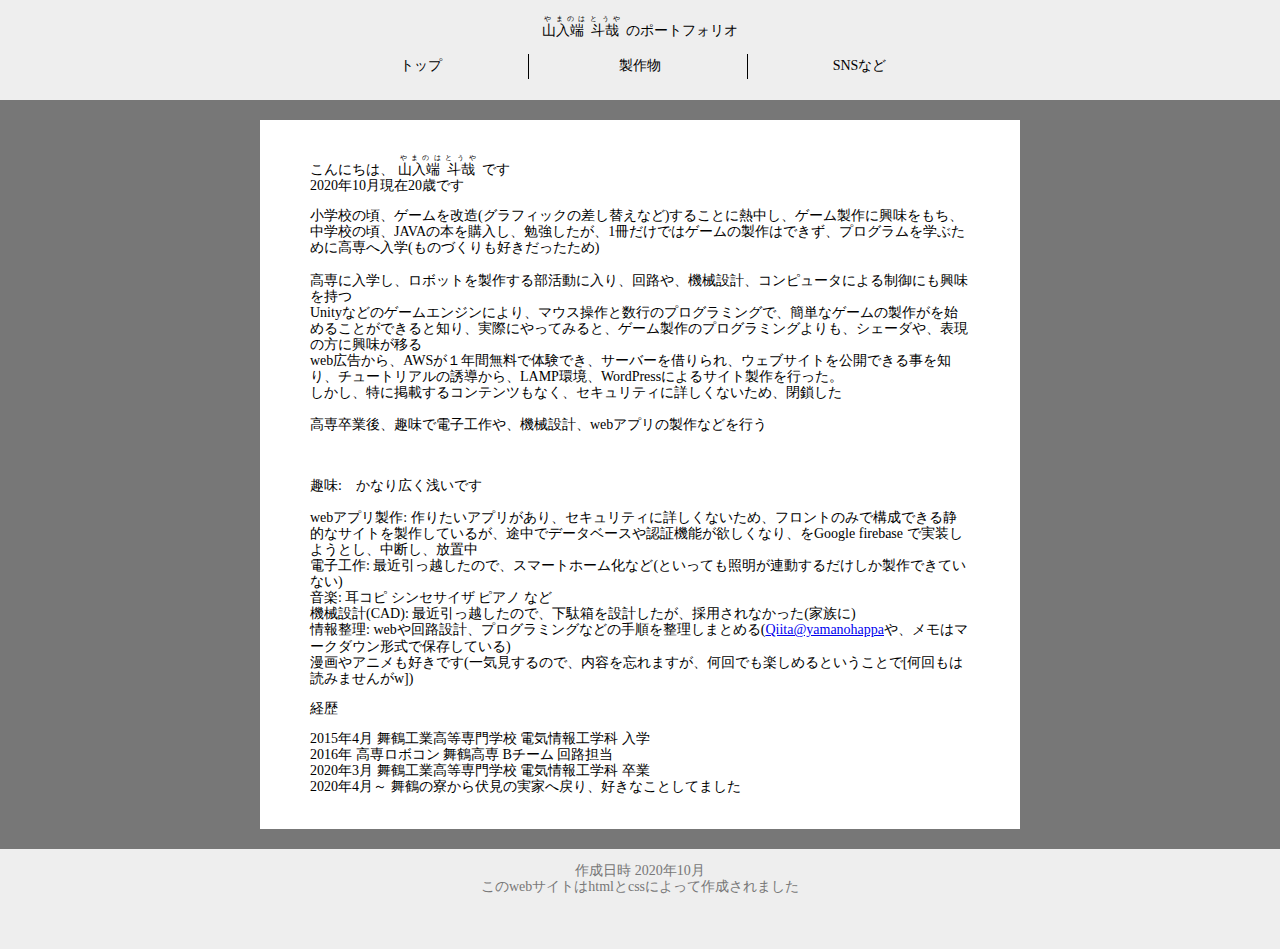
<file: index.html>
<!DOCTYPE html>
<html>

<!--------------------------------------------------------------->
<!-- ヘッダ -->
<!--------------------------------------------------------------->

<head>
    <!--文字コード指定-->
    <meta charset="utf-8">
    <!--タイトル-->
    <title>山入端 斗哉のポートフォリオ</title>
    <!--レスポンシブ initial-scale 初期倍率-->
    <meta name="viewport" content="width=device-width, initial-scale=1">
    <!--cssファイル読み込み-->
    <link href="css/style.css" rel="stylesheet" type="text/css">
    <link href="css/normalize.css" rel="stylesheet" type="text/css">

</head>

<!--------------------------------------------------------------->
<!-- ボディ -->
<!--------------------------------------------------------------->

<body>
    <div id="header">
        <div class="headertop">
            <ruby>
                <rb>山入端</rb>
                <rt>やまのは</rt>
                <rb>斗哉</rb>
                <rt>とうや</rt>
            </ruby>のポートフォリオ
        </div>
        <!--ヘッダートップ終わり-->

        <div class="nav">
            <div class="container">
                <ul>
                    <li><a href="index.html">トップ</a></li>
                    <li><a href="Production.html">製作物</a></li>
                    <li><a href="SNS.html">SNSなど</a></li>
                </ul>
            </div>
        </div>
        <!--ナビゲーションバー終わり-->
    </div>
    <!--ヘッダー終わり------------------------------------------------------------->
    <div id="main">
        <div class="article">
            <div class="about">
                <div class="container">
                    <p class="about greeting">こんにちは、
                        <ruby>
                            <rb>山入端</rb>
                            <rt>やまのは</rt>
                            <rb>斗哉</rb>
                            <rt>とうや</rt>
                        </ruby>です
                        <br>
                        2020年10月現在20歳です
                    </p>
                    <p　class="about contents">
                        小学校の頃、ゲームを改造(グラフィックの差し替えなど)することに熱中し、ゲーム製作に興味をもち、中学校の頃、JAVAの本を購入し、勉強したが、1冊だけではゲームの製作はできず、プログラムを学ぶために高専へ入学(ものづくりも好きだったため)
                        <br> <br>
                        高専に入学し、ロボットを製作する部活動に入り、回路や、機械設計、コンピュータによる制御にも興味を持つ
                        <br>
                        Unityなどのゲームエンジンにより、マウス操作と数行のプログラミングで、簡単なゲームの製作がを始めることができると知り、実際にやってみると、ゲーム製作のプログラミングよりも、シェーダや、表現の方に興味が移る
                        <br>
                        web広告から、AWSが１年間無料で体験でき、サーバーを借りられ、ウェブサイトを公開できる事を知り、チュートリアルの誘導から、LAMP環境、WordPressによるサイト製作を行った。
                        <br>
                        しかし、特に掲載するコンテンツもなく、セキュリティに詳しくないため、閉鎖した
                        <br> <br>
                        高専卒業後、趣味で電子工作や、機械設計、webアプリの製作などを行う
                    </p>
                    <br>
                    <p>趣味:　かなり広く浅いです
                        <br>
                        <br>
                        webアプリ製作: 作りたいアプリがあり、セキュリティに詳しくないため、フロントのみで構成できる静的なサイトを製作しているが、途中でデータベースや認証機能が欲しくなり、をGoogle
                        firebase
                        で実装しようとし、中断し、放置中
                        <br>
                        電子工作: 最近引っ越したので、スマートホーム化など(といっても照明が連動するだけしか製作できていない)
                        <br>
                        音楽: 耳コピ シンセサイザ ピアノ など
                        <br>
                        機械設計(CAD): 最近引っ越したので、下駄箱を設計したが、採用されなかった(家族に)
                        <br>
                        情報整理: webや回路設計、プログラミングなどの手順を整理しまとめる(<a
                            href="https://qiita.com/yamanohappa">Qiita@yamanohappa</a>や、メモはマークダウン形式で保存している)
                        <br>
                        漫画やアニメも好きです(一気見するので、内容を忘れますが、何回でも楽しめるということで[何回もは読みませんがw])

                    </p>
                </div>
            </div>
            <!--about終わり------------------------------------------------------------->
            <div class="career">
                <div class="container">
                    <p>経歴</p>
                    <p>
                        2015年4月 舞鶴工業高等専門学校 電気情報工学科 入学
                        <br>
                        2016年 高専ロボコン 舞鶴高専 Bチーム 回路担当
                        <br>
                        2020年3月 舞鶴工業高等専門学校 電気情報工学科 卒業
                        <br>
                        2020年4月～ 舞鶴の寮から伏見の実家へ戻り、好きなことしてました
                        <br>
                    </p>
                </div>
            </div>
            <!--経歴終わり------------------------------------------------------------->
        </div>
    </div>
    <!--メイン終わり------------------------------------------------------------->

    <div id="footer">
        <p>作成日時 2020年10月
            <br>
            このwebサイトはhtmlとcssによって作成されました
        </p>

    </div>
    <!--フッター終わり------------------------------------------------------------->

</body>


</html>
<!--メモ-->
<!-- VS code での自動成形は Shift + Alt + F -->
<!--span div spanはインライン　divはブロック(改行が付加)-->
<!-- id class idは重複不可 classは重複可-->
</file>
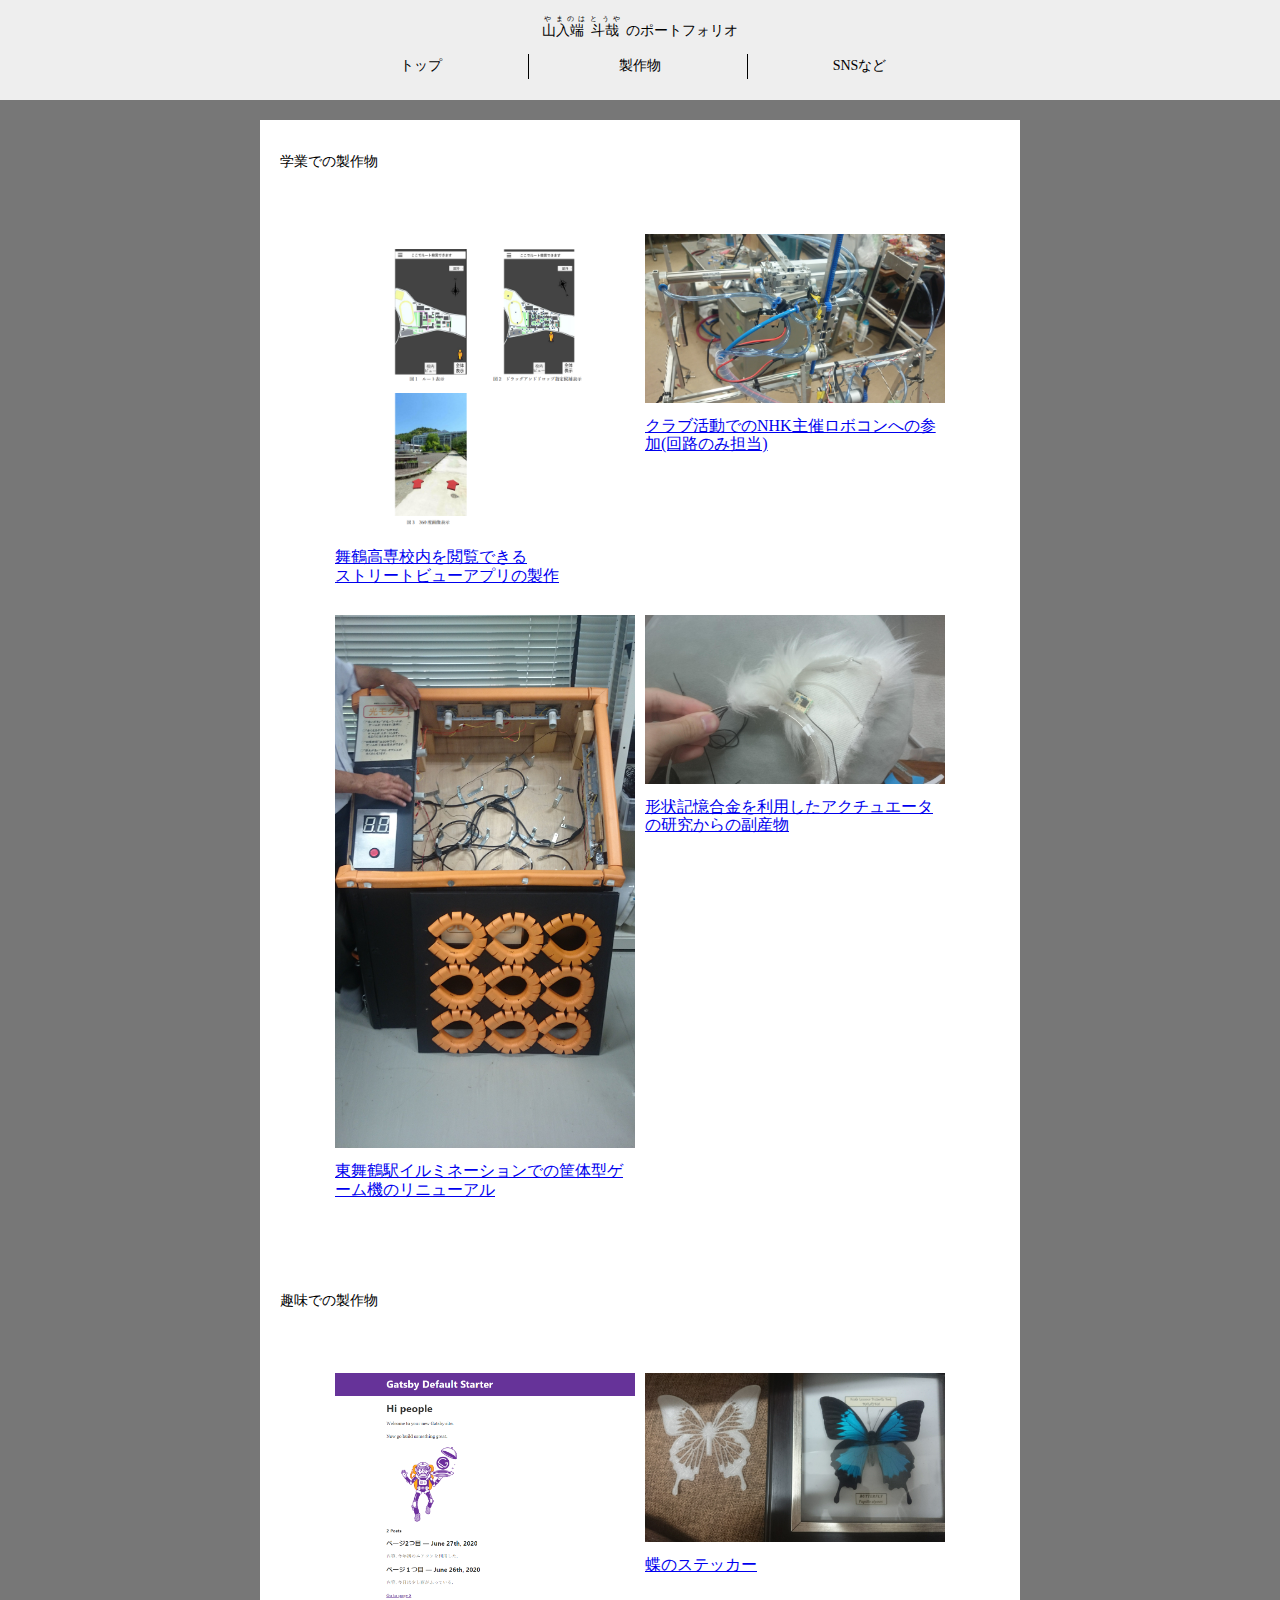
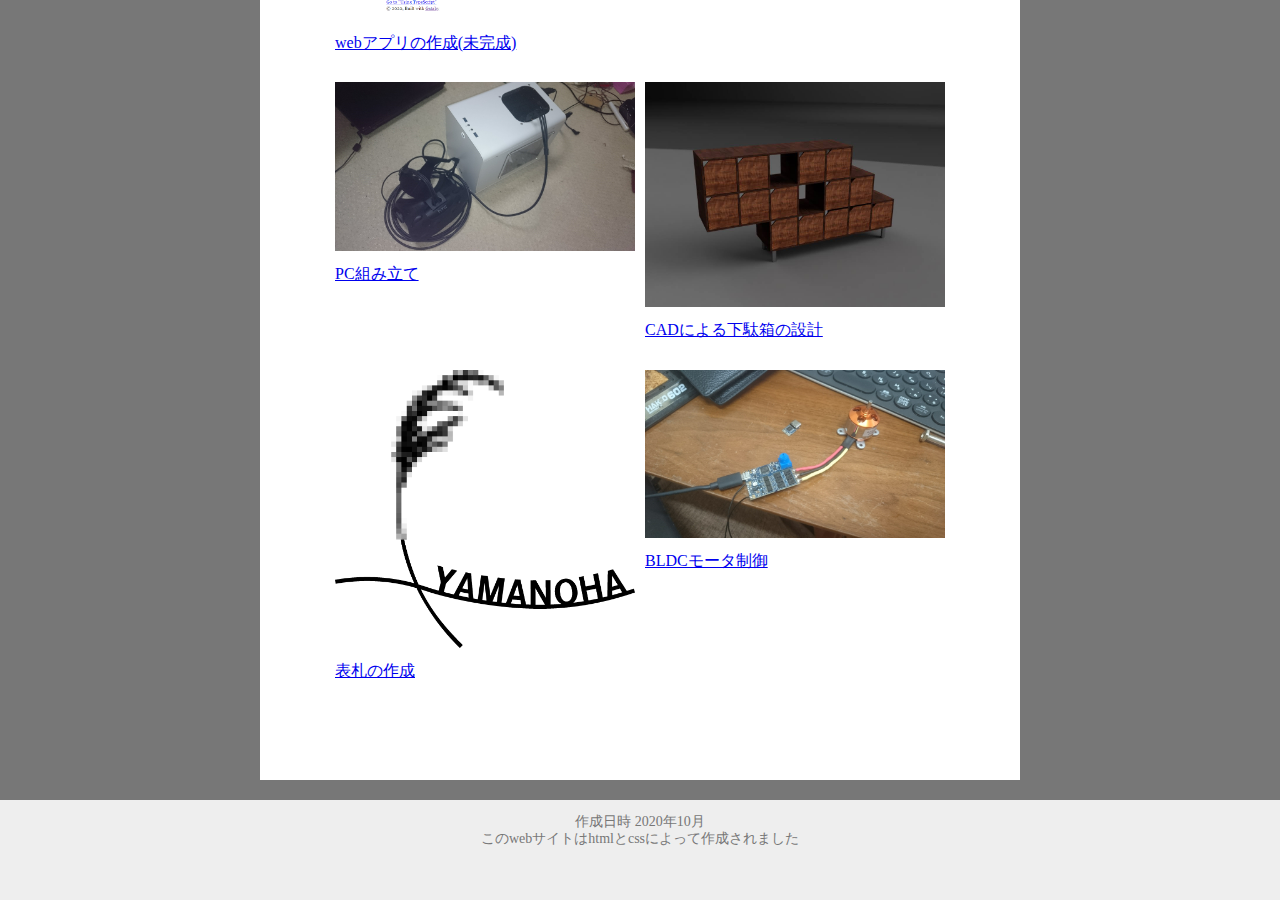
<file: Production.html>
<!DOCTYPE html>
<html>

<!--------------------------------------------------------------->
<!-- ヘッダ -->
<!--------------------------------------------------------------->

<head>
    <!--文字コード指定-->
    <meta charset="utf-8">
    <!--タイトル-->
    <title>山入端 斗哉のポートフォリオ</title>
    <!--レスポンシブ initial-scale 初期倍率-->
    <meta name="viewport" content="width=device-width, initial-scale=1">
    <!--cssファイル読み込み-->
    <link href="css/style.css" rel="stylesheet" type="text/css">
    <link href="css/normalize.css" rel="stylesheet" type="text/css">

</head>

<!--------------------------------------------------------------->
<!-- ボディ -->
<!--------------------------------------------------------------->

<body>
    <div id="header">
        <div class="headertop">
            <ruby>
                <rb>山入端</rb>
                <rt>やまのは</rt>
                <rb>斗哉</rb>
                <rt>とうや</rt>
            </ruby>のポートフォリオ
        </div>
        <!--ヘッダートップ終わり-->

        <div class="nav">
            <div class="container">
                <ul>
                    <li><a href="index.html">トップ</a></li>
                    <li><a href="Production.html">製作物</a></li>
                    <li><a href="SNS.html">SNSなど</a></li>
                </ul>
            </div>
        </div>
        <!--ナビゲーションバー終わり-->
    </div>
    <!--ヘッダー終わり------------------------------------------------------------->
    <div id="main">
        <div class="article">
            <p>学業での製作物</p>
            <!--リフレックスボックス　https://chot.design/responsive-web-design-coding/ebf4d2aba6ad/-->
            <div class="box">
                <div class="box-item">
                    <a href="Production/01hazikoma.html">
                        <img class="box-item-thum" src="assets/01はじこま/無題.png" alt="">
                        <div class="box-item-title">舞鶴高専校内を閲覧できる<br>ストリートビューアプリの製作</div>
                    </a>
                </div>
                <div class="box-item">
                    <a href="Production/02robo.html">
                        <img class="box-item-thum" src="assets/02ろぼ/DSC_0742.JPG" alt="">
                        <div class="box-item-title">クラブ活動でのNHK主催ロボコンへの参加(回路のみ担当)</div>
                    </a>
                </div>
                <div class="box-item">
                    <a href="Production/03hikamogu.html">
                        <img class="box-item-thum" src="assets/03いるみ/DSC_0220.JPG" alt="">
                        <div class="box-item-title">東舞鶴駅イルミネーションでの筐体型ゲーム機のリニューアル</div>
                    </a>
                </div>
                <div class="box-item">
                    <a href="Production/04bmf.html">
                        <img class="box-item-thum" src="assets/04形状記憶合金を利用したアクチュエータからの副産物/mimi.JPG" alt="">
                        <div class="box-item-title">形状記憶合金を利用したアクチュエータの研究からの副産物</div>
                    </a>
                </div>
            </div>
            <p>趣味での製作物</p>

            <div class="box">
                <div class="box-item">
                    <a href="Production/09www.html">
                        <img class="box-item-thum" src="assets/09react/001.PNG" alt="">
                        <div class="box-item-title">webアプリの作成(未完成)</div>
                    </a>
                </div>
                <div class="box-item">
                    <a href="Production/05chou.html">
                        <img class="box-item-thum" src="assets/05蝶のステッカー/tyou.JPG" alt="">
                        <div class="box-item-title">蝶のステッカー</div>
                    </a>
                </div>
                <div class="box-item">
                    <a href="Production/06PC.html">
                        <img class="box-item-thum" src="assets/06PC組み立て/DSC_1424.JPG" alt="">
                        <div class="box-item-title">PC組み立て</div>
                    </a>
                </div>
                <div class="box-item">
                    <a href="Production/07getabako.html">
                        <img class="box-item-thum" src="assets/07下駄箱/getabako.jpg" alt="">
                        <div class=" box-item-title">CADによる下駄箱の設計</div>
                    </a>
                </div>
                <div class="box-item">
                    <a href="Production/10_hyousatu.html">
                        <img class="box-item-thum" src="assets/10表札/yamanoha.png" alt="">
                        <div class="box-item-title">表札の作成</div>
                    </a>
                </div>
                <div class="box-item">
                    <a href="Production/08BLDC.html">
                        <img class="box-item-thum" src="assets/08BLDCモータ制御/DSC_2050.JPG" alt="">
                        <div class="box-item-title">BLDCモータ制御</div>
                    </a>
                </div>
            </div>
        </div>
    </div>
    <!--メイン終わり------------------------------------------------------------->

    <div id="footer">
        <p>作成日時 2020年10月
            <br>
            このwebサイトはhtmlとcssによって作成されました
        </p>

    </div>
    <!--フッター終わり------------------------------------------------------------->

</body>


</html>
<!--メモ-->
<!-- VS code での自動成形は Shift + Alt + F -->
<!--span div spanはインライン　divはブロック(改行が付加)-->
<!-- id class idは重複不可 classは重複可-->
</file>
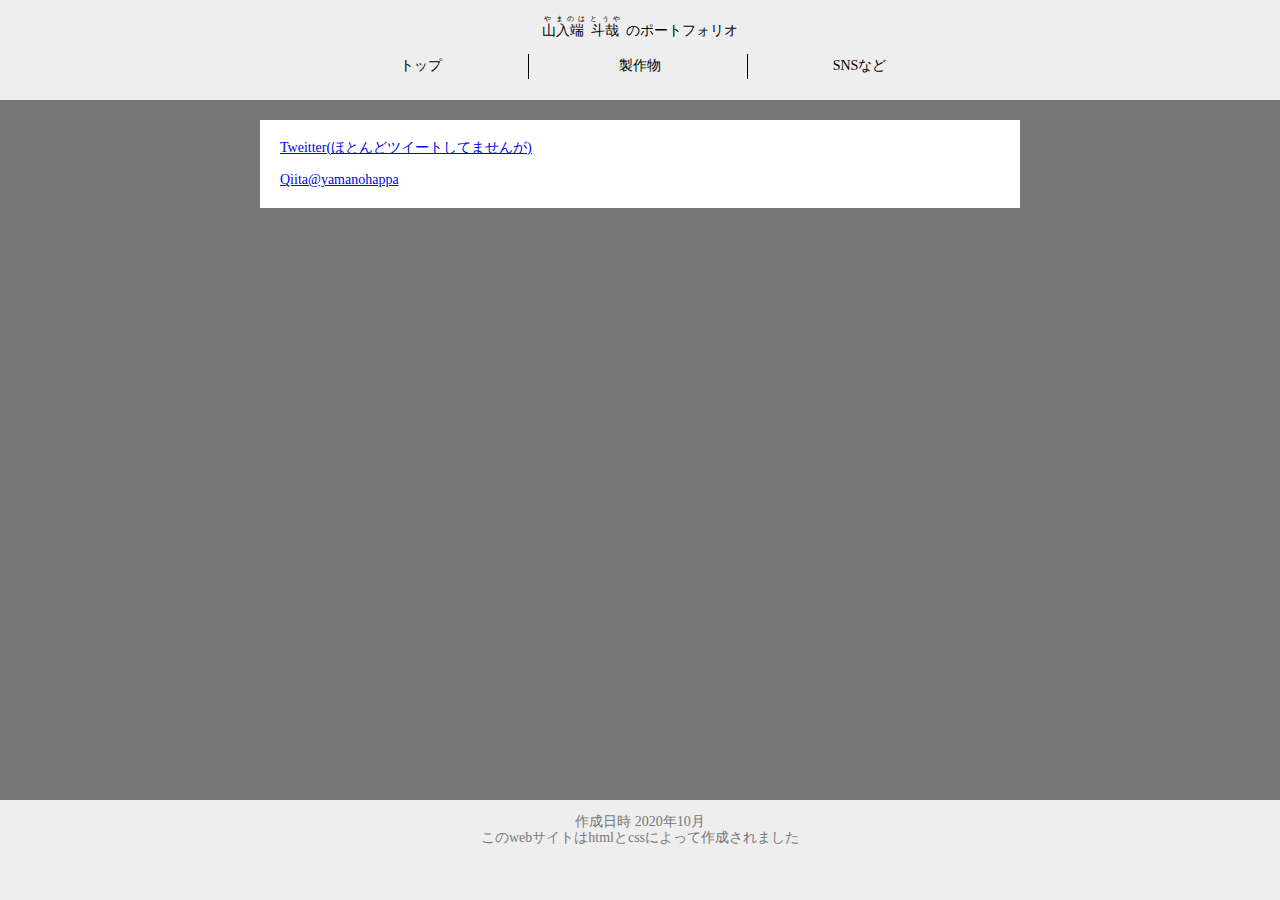
<file: SNS.html>
<!DOCTYPE html>
<html>

<!--------------------------------------------------------------->
<!-- ヘッダ -->
<!--------------------------------------------------------------->

<head>
    <!--文字コード指定-->
    <meta charset="utf-8">
    <!--タイトル-->
    <title>山入端 斗哉のポートフォリオ</title>
    <!--レスポンシブ initial-scale 初期倍率-->
    <meta name="viewport" content="width=device-width, initial-scale=1">
    <!--cssファイル読み込み-->
    <link href="css/style.css" rel="stylesheet" type="text/css">
    <link href="css/normalize.css" rel="stylesheet" type="text/css">

</head>

<!--------------------------------------------------------------->
<!-- ボディ -->
<!--------------------------------------------------------------->

<body>
    <div id="header">
        <div class="headertop">
            <ruby>
                <rb>山入端</rb>
                <rt>やまのは</rt>
                <rb>斗哉</rb>
                <rt>とうや</rt>
            </ruby>のポートフォリオ
        </div>
        <!--ヘッダートップ終わり-->

        <div class="nav">
            <div class="container">
                <ul>
                    <li><a href="index.html">トップ</a></li>
                    <li><a href="Production.html">製作物</a></li>
                    <li><a href="SNS.html">SNSなど</a></li>
                </ul>
            </div>
        </div>
        <!--ナビゲーションバー終わり-->
    </div>
    <!--ヘッダー終わり------------------------------------------------------------->
    <div id="main">
        <div class="article">
            <a href="https://twitter.com/3PxJGyYA8o1ZhTs">Tweitter(ほとんどツイートしてませんが)</a>
            <br><br>
            <a href="https://qiita.com/yamanohappa">Qiita@yamanohappa</a>
        </div>
    </div>
    <!--メイン終わり------------------------------------------------------------->

    <div id="footer">
        <p>作成日時 2020年10月
            <br>
            このwebサイトはhtmlとcssによって作成されました
        </p>

    </div>
    <!--フッター終わり------------------------------------------------------------->

</body>


</html>
<!--メモ-->
<!-- VS code での自動成形は Shift + Alt + F -->
<!--span div spanはインライン　divはブロック(改行が付加)-->
<!-- id class idは重複不可 classは重複可-->
</file>
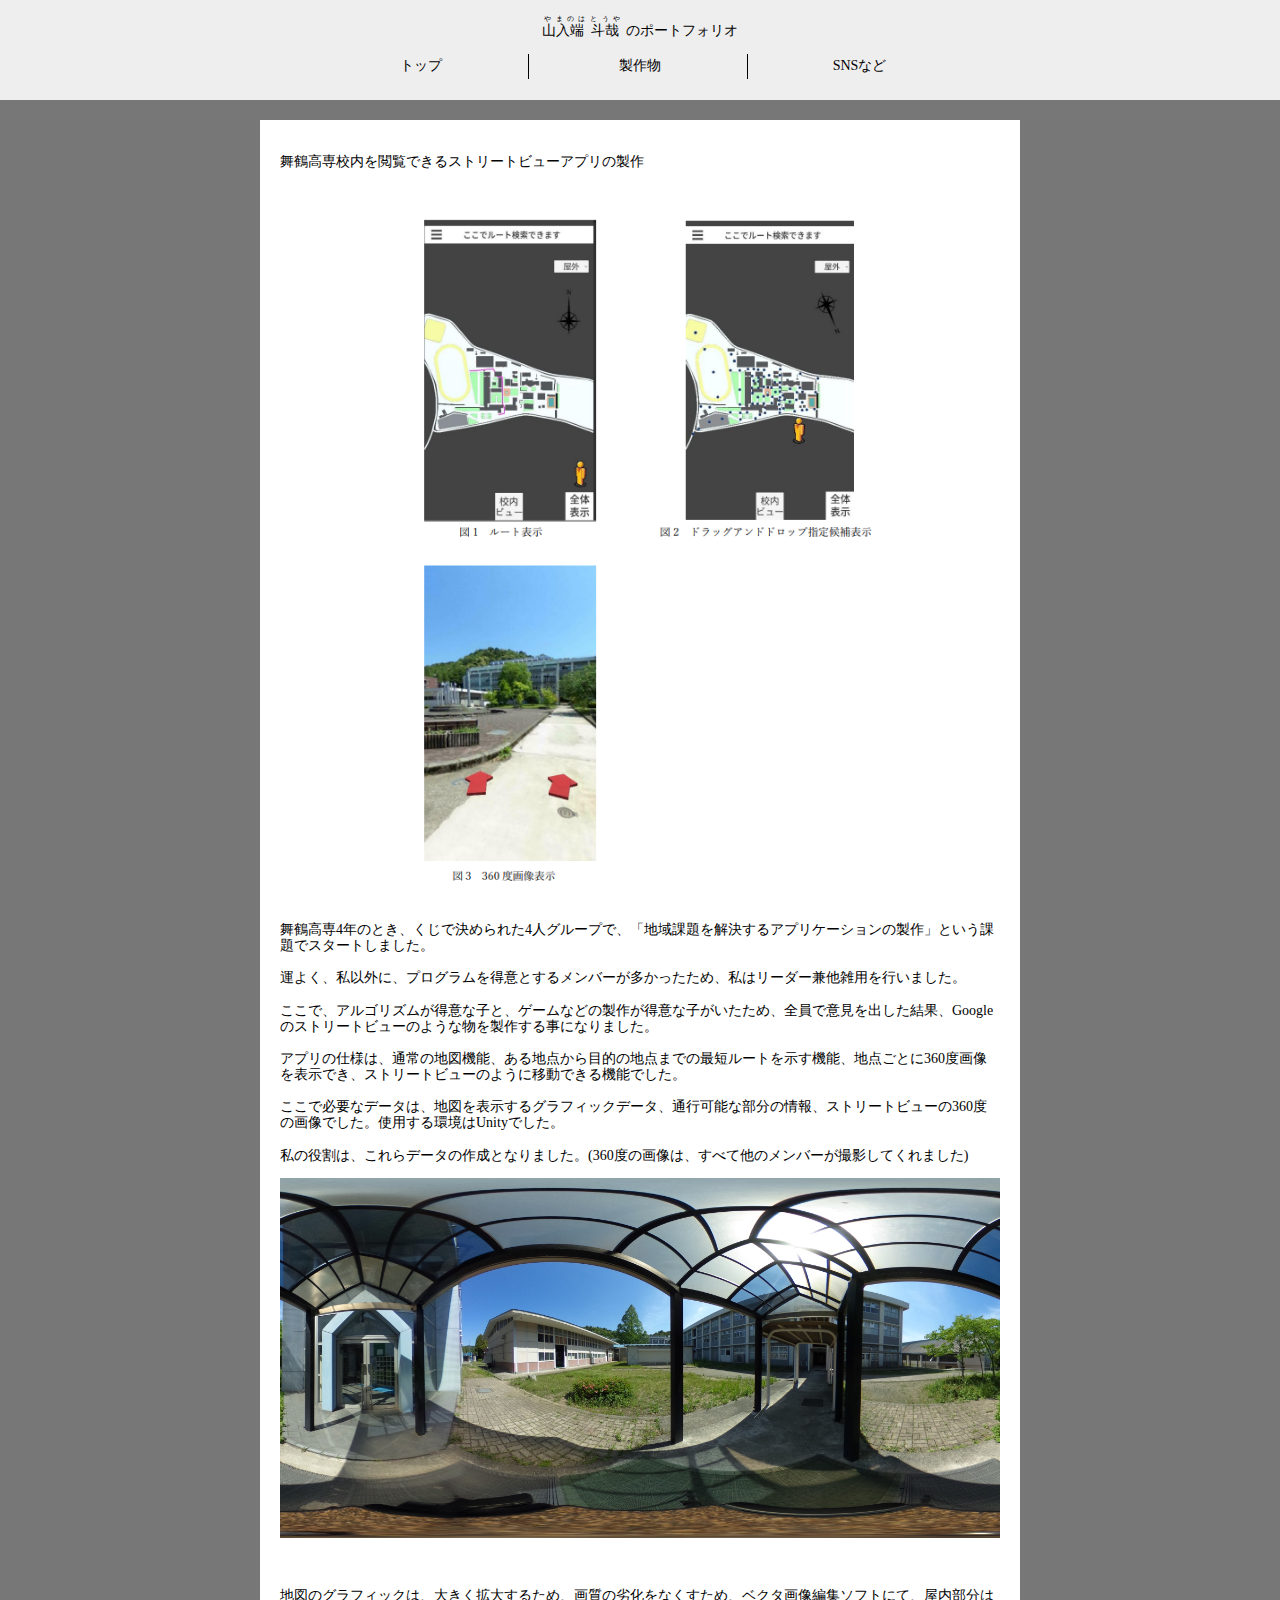
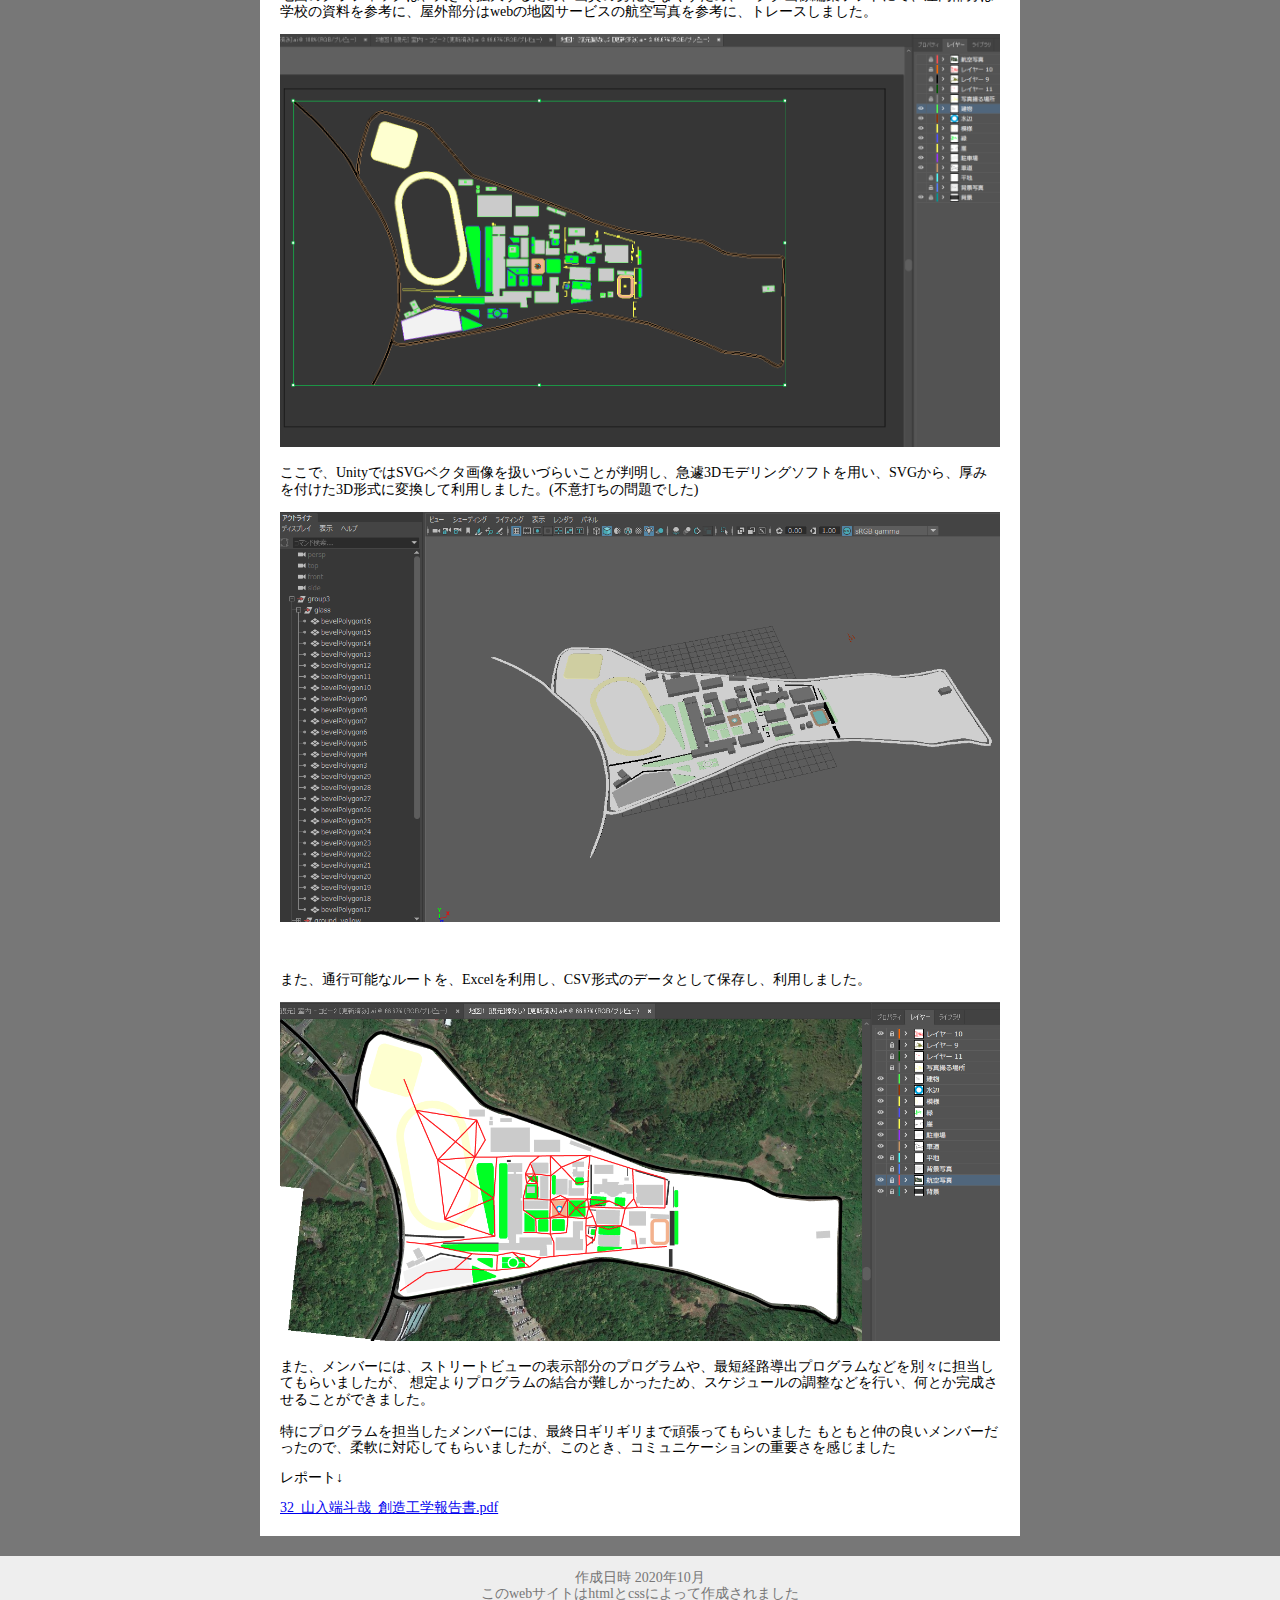
<file: Production/01hazikoma.html>
<!DOCTYPE html>
<html>

<!--------------------------------------------------------------->
<!-- ヘッダ -->
<!--------------------------------------------------------------->

<head>
    <!--文字コード指定-->
    <meta charset="utf-8">
    <!--タイトル-->
    <title>山入端 斗哉のポートフォリオ</title>
    <!--レスポンシブ initial-scale 初期倍率-->
    <meta name="viewport" content="width=device-width, initial-scale=1">
    <!--cssファイル読み込み-->
    <link href="../css/style.css" rel="stylesheet" type="text/css">
    <link href="../css/normalize.css" rel="stylesheet" type="text/css">

</head>

<!--------------------------------------------------------------->
<!-- ボディ -->
<!--------------------------------------------------------------->

<body>
    <div id="header">
        <div class="headertop">
            <ruby>
                <rb>山入端</rb>
                <rt>やまのは</rt>
                <rb>斗哉</rb>
                <rt>とうや</rt>
            </ruby>のポートフォリオ
        </div>
        <!--ヘッダートップ終わり-->

        <div class="nav">
            <div class="container">
                <ul>
                    <li><a href="../index.html">トップ</a></li>
                    <li><a href="../Production.html">製作物</a></li>
                    <li><a href="SNS.html">SNSなど</a></li>
                </ul>
            </div>
        </div>
        <!--ナビゲーションバー終わり-->
    </div>
    <!--ヘッダー終わり------------------------------------------------------------->
    <div id="main">
        <div class="article">
            <p>舞鶴高専校内を閲覧できるストリートビューアプリの製作 </p>
            <img class="box-item-thum" src="../assets/01はじこま/無題.png" alt="">
            <p>
                舞鶴高専4年のとき、くじで決められた4人グループで、「地域課題を解決するアプリケーションの製作」という課題でスタートしました。
                <br><br>
                運よく、私以外に、プログラムを得意とするメンバーが多かったため、私はリーダー兼他雑用を行いました。
                <br><br>
                ここで、アルゴリズムが得意な子と、ゲームなどの製作が得意な子がいたため、全員で意見を出した結果、Googleのストリートビューのような物を製作する事になりました。
                <br><br>
                アプリの仕様は、通常の地図機能、ある地点から目的の地点までの最短ルートを示す機能、地点ごとに360度画像を表示でき、ストリートビューのように移動できる機能でした。
                <br><br>
                ここで必要なデータは、地図を表示するグラフィックデータ、通行可能な部分の情報、ストリートビューの360度の画像でした。使用する環境はUnityでした。
                <br><br>
                私の役割は、これらデータの作成となりました。(360度の画像は、すべて他のメンバーが撮影してくれました)
            </p>
            <img class="box-item-thum" src="../assets/01はじこま/31.JPG" alt="">
            <p>
                <br><br>
                地図のグラフィックは、大きく拡大するため、画質の劣化をなくすため、ベクタ画像編集ソフトにて、屋内部分は学校の資料を参考に、屋外部分はwebの地図サービスの航空写真を参考に、トレースしました。<br>
            </p>
            <img class="box-item-thum" src="../assets/01はじこま/校内vec.png" alt="">
            <p>
                ここで、UnityではSVGベクタ画像を扱いづらいことが判明し、急遽3Dモデリングソフトを用い、SVGから、厚みを付けた3D形式に変換して利用しました。(不意打ちの問題でした)
            </p>
            <img class="box-item-thum" src="../assets/01はじこま/校内3d.png" alt="">
            <p>
                <br><br>
                また、通行可能なルートを、Excelを利用し、CSV形式のデータとして保存し、利用しました。
            </p>
            <img class="box-item-thum" src="../assets/01はじこま/校内Vroute.png" alt="">
            <p>
                また、メンバーには、ストリートビューの表示部分のプログラムや、最短経路導出プログラムなどを別々に担当してもらいましたが、
                想定よりプログラムの結合が難しかったため、スケジュールの調整などを行い、何とか完成させることができました。
                <br>
                <br>
                特にプログラムを担当したメンバーには、最終日ギリギリまで頑張ってもらいました
                もともと仲の良いメンバーだったので、柔軟に対応してもらいましたが、このとき、コミュニケーションの重要さを感じました
            </p>
            <p>レポート↓</p>
            <a href="../assets/01はじこま/32_山入端斗哉_創造工学報告書.pdf">32_山入端斗哉_創造工学報告書.pdf</a>

        </div>
    </div>
    <!--メイン終わり------------------------------------------------------------->

    <div id="footer">
        <p>作成日時 2020年10月
            <br>
            このwebサイトはhtmlとcssによって作成されました
        </p>

    </div>
    <!--フッター終わり------------------------------------------------------------->

</body>


</html>
<!--メモ-->
<!-- VS code での自動成形は Shift + Alt + F -->
<!--span div spanはインライン　divはブロック(改行が付加)-->
<!-- id class idは重複不可 classは重複可-->
</file>
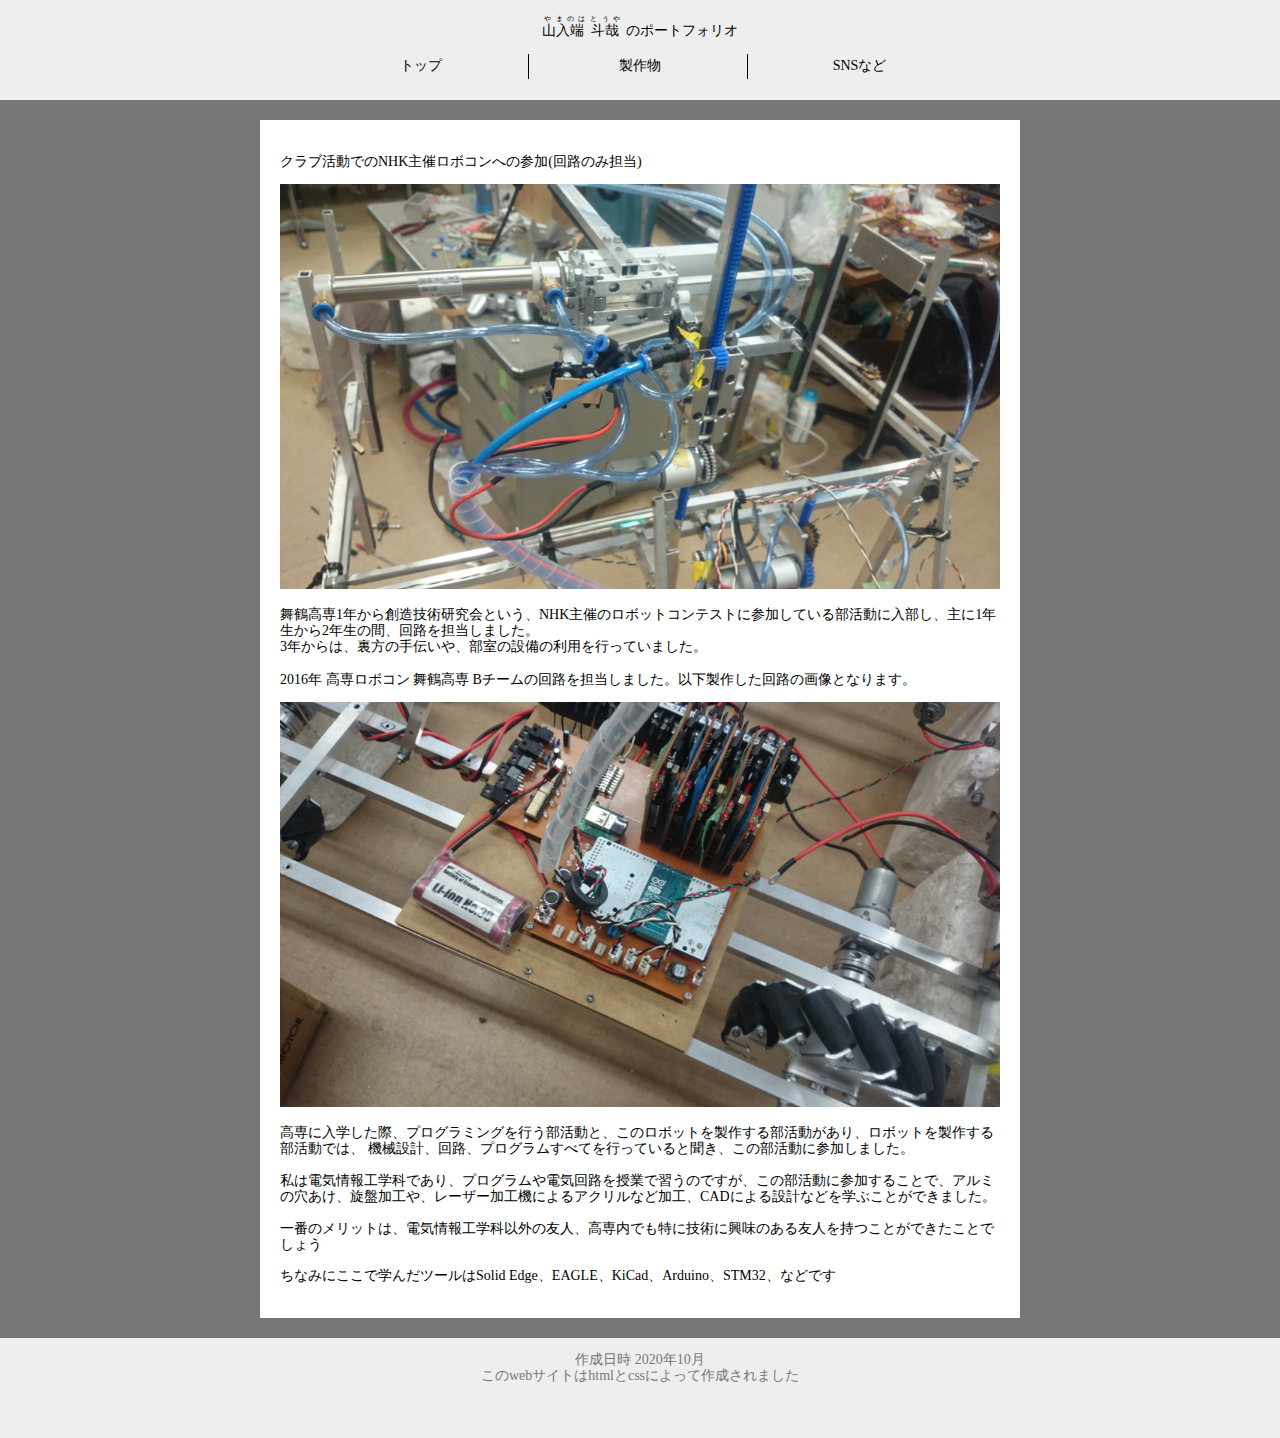
<file: Production/02robo.html>
<!DOCTYPE html>
<html>

<!--------------------------------------------------------------->
<!-- ヘッダ -->
<!--------------------------------------------------------------->

<head>
    <!--文字コード指定-->
    <meta charset="utf-8">
    <!--タイトル-->
    <title>山入端 斗哉のポートフォリオ</title>
    <!--レスポンシブ initial-scale 初期倍率-->
    <meta name="viewport" content="width=device-width, initial-scale=1">
    <!--cssファイル読み込み-->
    <link href="../css/style.css" rel="stylesheet" type="text/css">
    <link href="../css/normalize.css" rel="stylesheet" type="text/css">

</head>

<!--------------------------------------------------------------->
<!-- ボディ -->
<!--------------------------------------------------------------->

<body>
    <div id="header">
        <div class="headertop">
            <ruby>
                <rb>山入端</rb>
                <rt>やまのは</rt>
                <rb>斗哉</rb>
                <rt>とうや</rt>
            </ruby>のポートフォリオ
        </div>
        <!--ヘッダートップ終わり-->

        <div class="nav">
            <div class="container">
                <ul>
                    <li><a href="../index.html">トップ</a></li>
                    <li><a href="../Production.html">製作物</a></li>
                    <li><a href="SNS.html">SNSなど</a></li>
                </ul>
            </div>
        </div>
        <!--ナビゲーションバー終わり-->
    </div>
    <!--ヘッダー終わり------------------------------------------------------------->
    <div id="main">
        <div class="article">
            <p>クラブ活動でのNHK主催ロボコンへの参加(回路のみ担当)</p>
            <img class="box-item-thum" src="../assets/02ろぼ/DSC_0742.JPG" alt="">
            <p>舞鶴高専1年から創造技術研究会という、NHK主催のロボットコンテストに参加している部活動に入部し、主に1年生から2年生の間、回路を担当しました。
                <br>3年からは、裏方の手伝いや、部室の設備の利用を行っていました。
                <br><br>
                2016年 高専ロボコン 舞鶴高専 Bチームの回路を担当しました。以下製作した回路の画像となります。
            </p>
            <img class="box-item-thum" src="../assets/02ろぼ/sken.JPG" alt="">
            <p>高専に入学した際、プログラミングを行う部活動と、このロボットを製作する部活動があり、ロボットを製作する部活動では、
                機械設計、回路、プログラムすべてを行っていると聞き、この部活動に参加しました。
                <br><br>
                私は電気情報工学科であり、プログラムや電気回路を授業で習うのですが、この部活動に参加することで、アルミの穴あけ、旋盤加工や、レーザー加工機によるアクリルなど加工、CADによる設計などを学ぶことができました。
                <br><br>
                一番のメリットは、電気情報工学科以外の友人、高専内でも特に技術に興味のある友人を持つことができたことでしょう
            </p>
            <p>
                ちなみにここで学んだツールはSolid Edge、EAGLE、KiCad、Arduino、STM32、などです
            </p>
        </div>
    </div>
    <!--メイン終わり------------------------------------------------------------->

    <div id="footer">
        <p>作成日時 2020年10月
            <br>
            このwebサイトはhtmlとcssによって作成されました
        </p>

    </div>
    <!--フッター終わり------------------------------------------------------------->

</body>


</html>
<!--メモ-->
<!-- VS code での自動成形は Shift + Alt + F -->
<!--span div spanはインライン　divはブロック(改行が付加)-->
<!-- id class idは重複不可 classは重複可-->
</file>
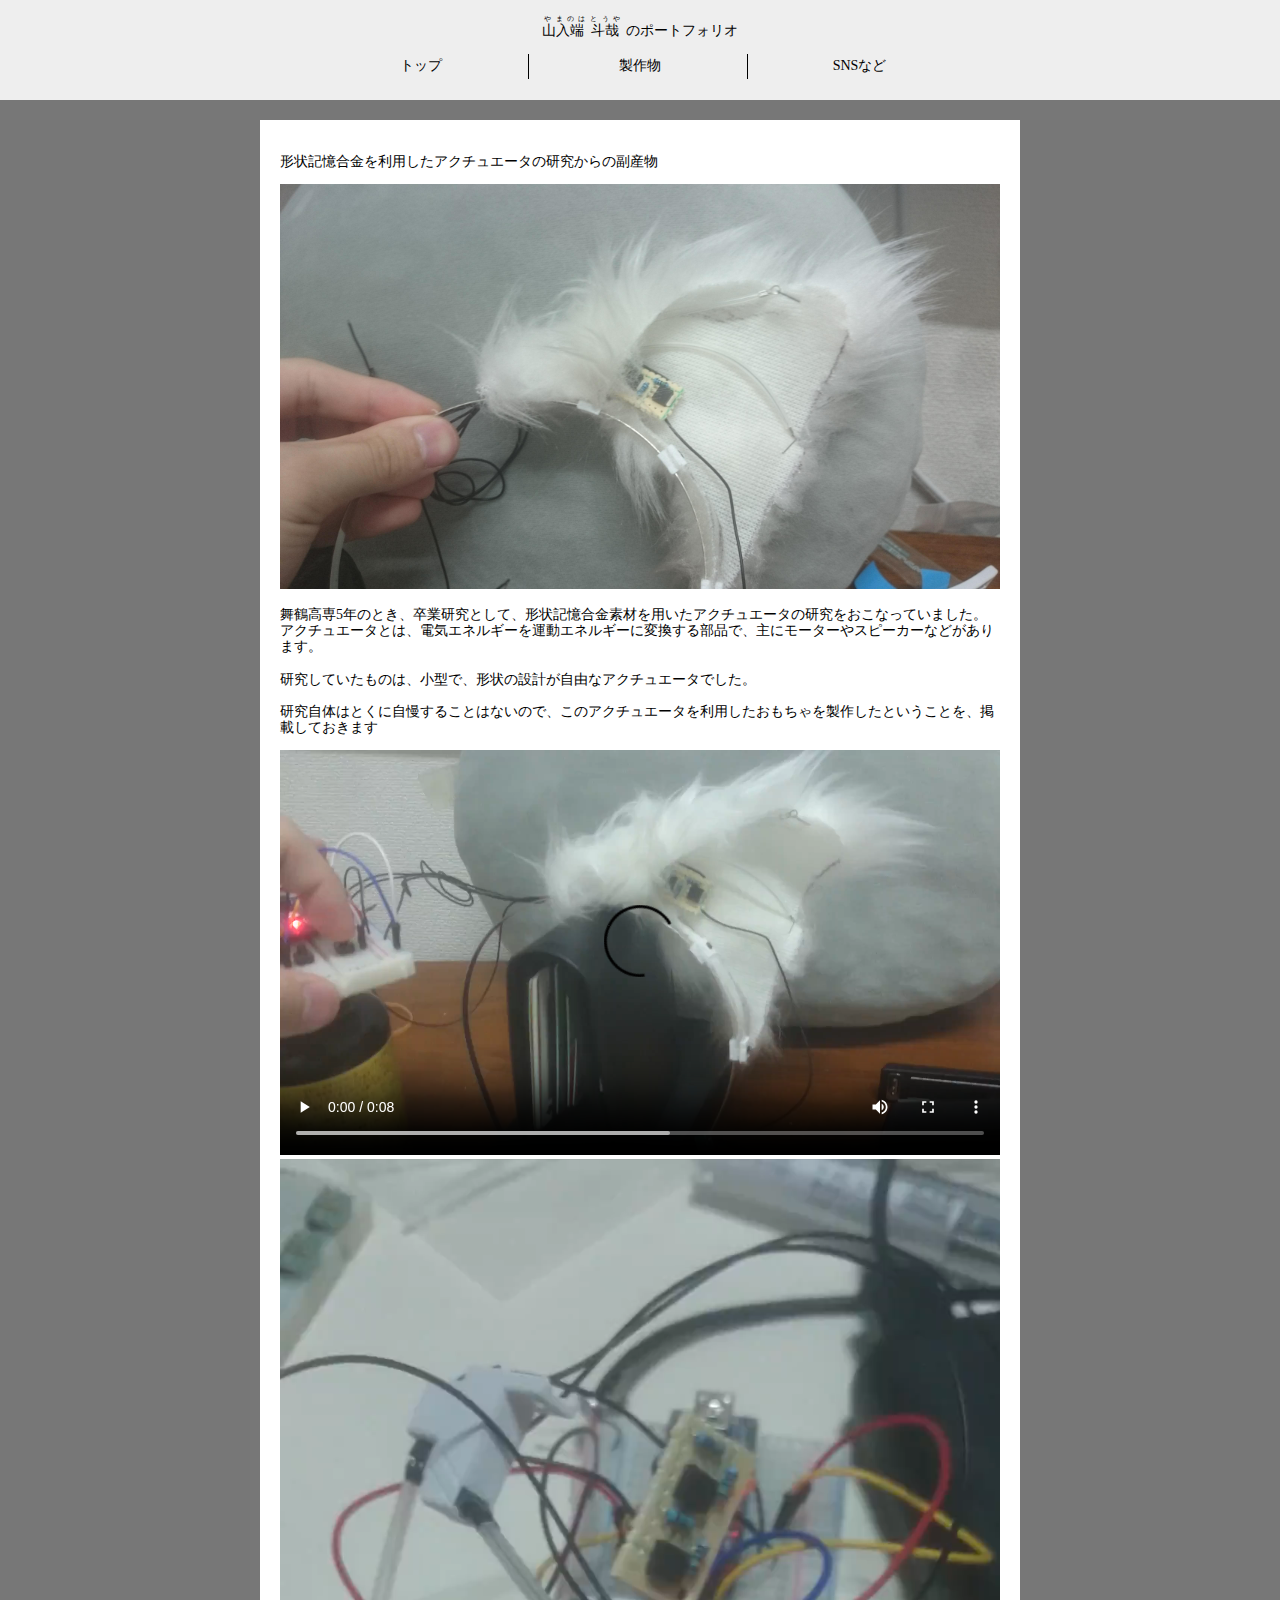
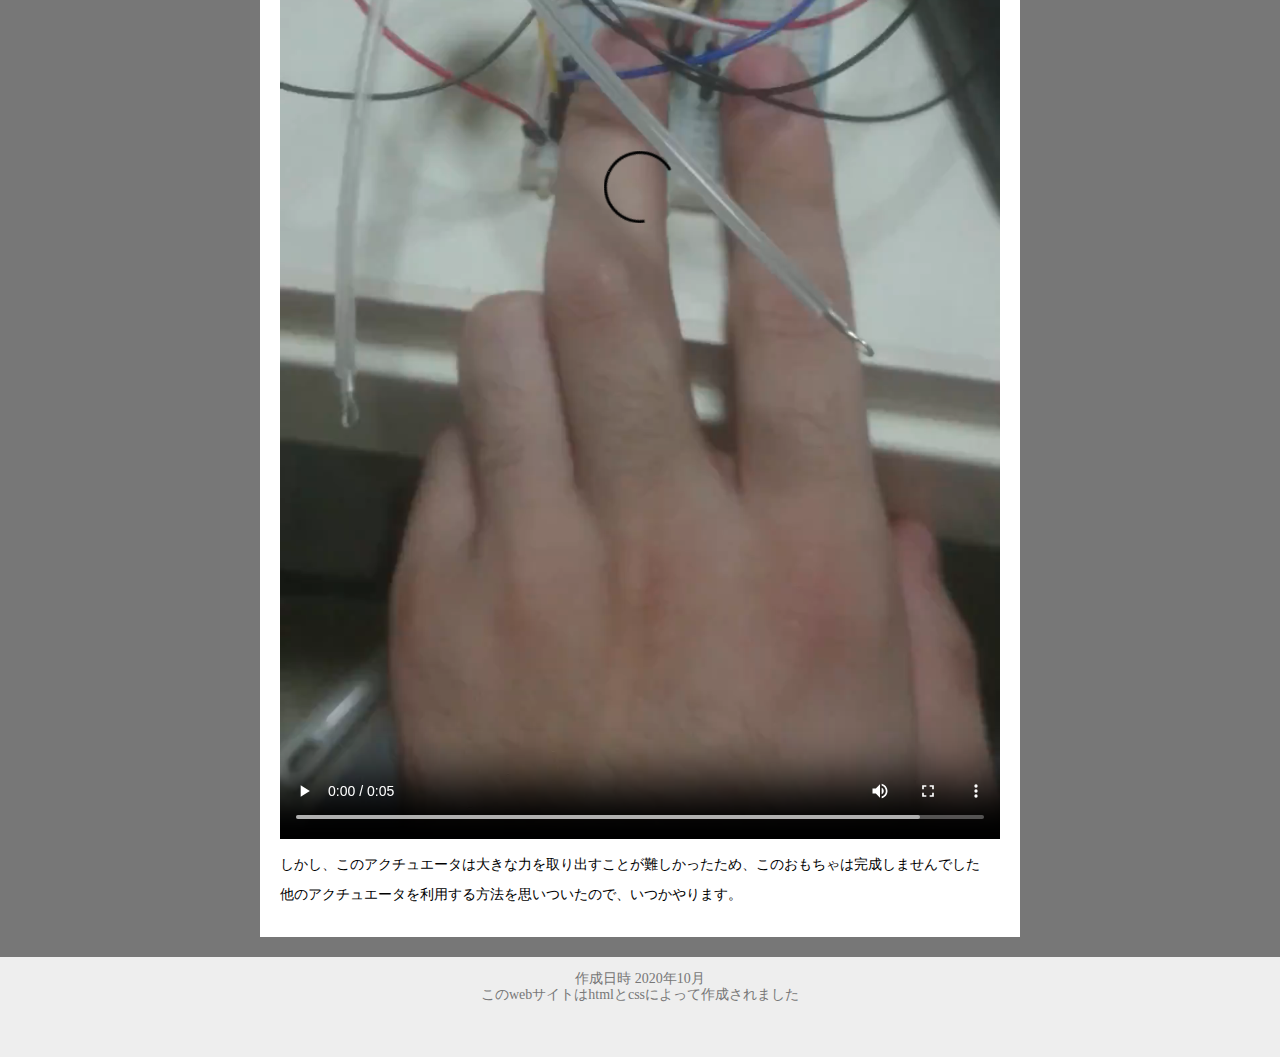
<file: Production/04bmf.html>
<!DOCTYPE html>
<html>

<!--------------------------------------------------------------->
<!-- ヘッダ -->
<!--------------------------------------------------------------->

<head>
    <!--文字コード指定-->
    <meta charset="utf-8">
    <!--タイトル-->
    <title>山入端 斗哉のポートフォリオ</title>
    <!--レスポンシブ initial-scale 初期倍率-->
    <meta name="viewport" content="width=device-width, initial-scale=1">
    <!--cssファイル読み込み-->
    <link href="../css/style.css" rel="stylesheet" type="text/css">
    <link href="../css/normalize.css" rel="stylesheet" type="text/css">

</head>

<!--------------------------------------------------------------->
<!-- ボディ -->
<!--------------------------------------------------------------->

<body>
    <div id="header">
        <div class="headertop">
            <ruby>
                <rb>山入端</rb>
                <rt>やまのは</rt>
                <rb>斗哉</rb>
                <rt>とうや</rt>
            </ruby>のポートフォリオ
        </div>
        <!--ヘッダートップ終わり-->

        <div class="nav">
            <div class="container">
                <ul>
                    <li><a href="../index.html">トップ</a></li>
                    <li><a href="../Production.html">製作物</a></li>
                    <li><a href="SNS.html">SNSなど</a></li>
                </ul>
            </div>
        </div>
        <!--ナビゲーションバー終わり-->
    </div>
    <!--ヘッダー終わり------------------------------------------------------------->
    <div id="main">
        <div class="article">
            <p>形状記憶合金を利用したアクチュエータの研究からの副産物</p>
            <img class="box-item-thum" src="../assets/04形状記憶合金を利用したアクチュエータからの副産物/mimi.JPG" alt="">
            <p>舞鶴高専5年のとき、卒業研究として、形状記憶合金素材を用いたアクチュエータの研究をおこなっていました。
                <br>
                アクチュエータとは、電気エネルギーを運動エネルギーに変換する部品で、主にモーターやスピーカーなどがあります。 <br>
                <br>
                研究していたものは、小型で、形状の設計が自由なアクチュエータでした。 <br>
                <br>
                研究自体はとくに自慢することはないので、このアクチュエータを利用したおもちゃを製作したということを、掲載しておきます
                <br>
            </p>
            <video src="../assets/04形状記憶合金を利用したアクチュエータからの副産物/MOV_1792.mp4" controls></video>
            <video src="../assets/04形状記憶合金を利用したアクチュエータからの副産物/MOV_1786.mp4" controls></video>
            <p>しかし、このアクチュエータは大きな力を取り出すことが難しかったため、このおもちゃは完成しませんでした</p>
            <p>他のアクチュエータを利用する方法を思いついたので、いつかやります。</p>
        </div>
    </div>
    <!--メイン終わり------------------------------------------------------------->

    <div id="footer">
        <p>作成日時 2020年10月
            <br>
            このwebサイトはhtmlとcssによって作成されました
        </p>

    </div>
    <!--フッター終わり------------------------------------------------------------->

</body>


</html>
<!--メモ-->
<!-- VS code での自動成形は Shift + Alt + F -->
<!--span div spanはインライン　divはブロック(改行が付加)-->
<!-- id class idは重複不可 classは重複可-->
</file>
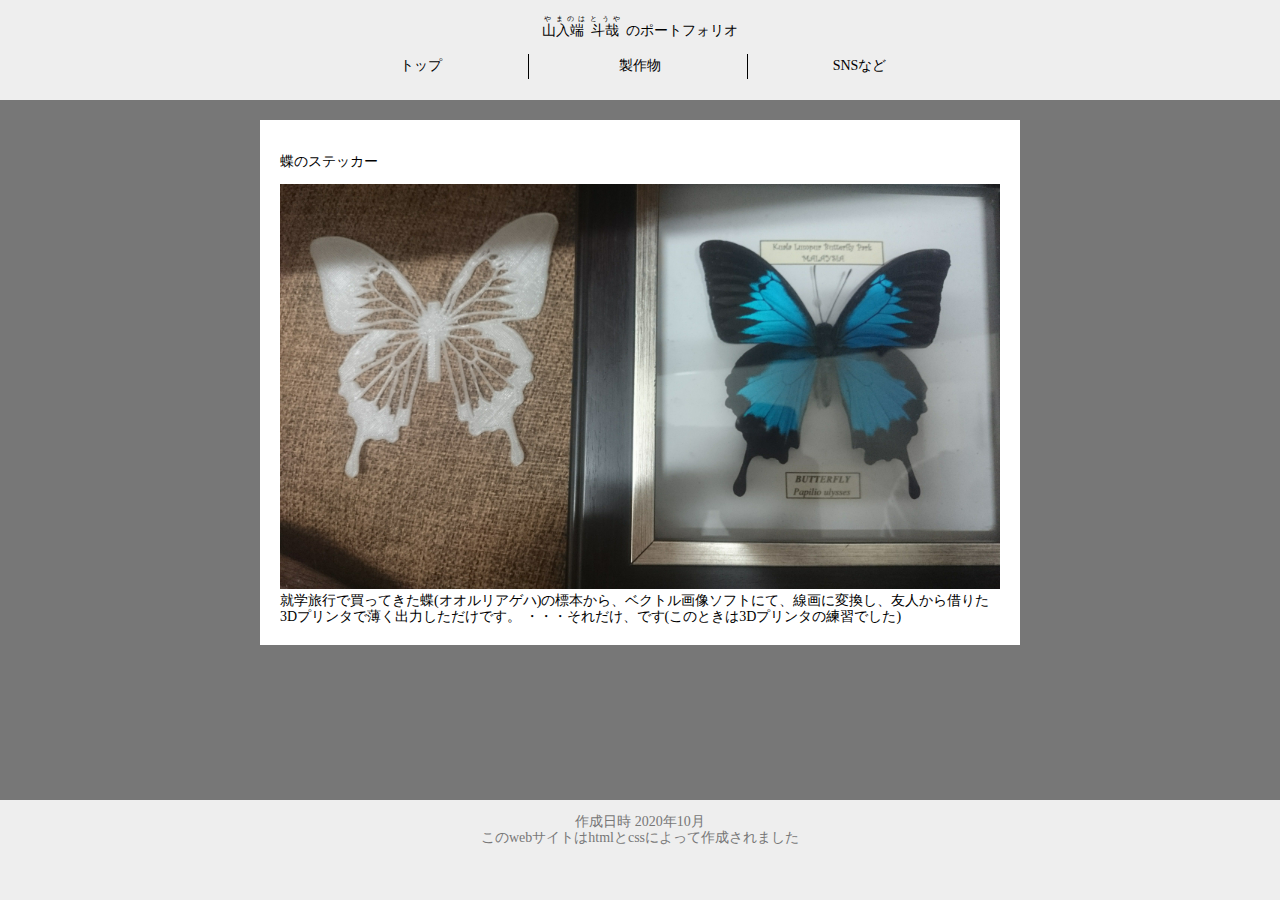
<file: Production/05chou.html>
<!DOCTYPE html>
<html>

<!--------------------------------------------------------------->
<!-- ヘッダ -->
<!--------------------------------------------------------------->

<head>
    <!--文字コード指定-->
    <meta charset="utf-8">
    <!--タイトル-->
    <title>山入端 斗哉のポートフォリオ</title>
    <!--レスポンシブ initial-scale 初期倍率-->
    <meta name="viewport" content="width=device-width, initial-scale=1">
    <!--cssファイル読み込み-->
    <link href="../css/style.css" rel="stylesheet" type="text/css">
    <link href="../css/normalize.css" rel="stylesheet" type="text/css">

</head>

<!--------------------------------------------------------------->
<!-- ボディ -->
<!--------------------------------------------------------------->

<body>
    <div id="header">
        <div class="headertop">
            <ruby>
                <rb>山入端</rb>
                <rt>やまのは</rt>
                <rb>斗哉</rb>
                <rt>とうや</rt>
            </ruby>のポートフォリオ
        </div>
        <!--ヘッダートップ終わり-->

        <div class="nav">
            <div class="container">
                <ul>
                    <li><a href="../index.html">トップ</a></li>
                    <li><a href="../Production.html">製作物</a></li>
                    <li><a href="SNS.html">SNSなど</a></li>
                </ul>
            </div>
        </div>
        <!--ナビゲーションバー終わり-->
    </div>
    <!--ヘッダー終わり------------------------------------------------------------->
    <div id="main">
        <div class="article">
            <p>蝶のステッカー</p>
            <img class="box-item-thum" src="../assets/05蝶のステッカー/tyou.JPG" alt="">
            就学旅行で買ってきた蝶(オオルリアゲハ)の標本から、ベクトル画像ソフトにて、線画に変換し、友人から借りた3Dプリンタで薄く出力しただけです。
            ・・・それだけ、です(このときは3Dプリンタの練習でした)
        </div>
    </div>
    <!--メイン終わり------------------------------------------------------------->

    <div id="footer">
        <p>作成日時 2020年10月
            <br>
            このwebサイトはhtmlとcssによって作成されました
        </p>

    </div>
    <!--フッター終わり------------------------------------------------------------->

</body>


</html>
<!--メモ-->
<!-- VS code での自動成形は Shift + Alt + F -->
<!--span div spanはインライン　divはブロック(改行が付加)-->
<!-- id class idは重複不可 classは重複可-->
</file>
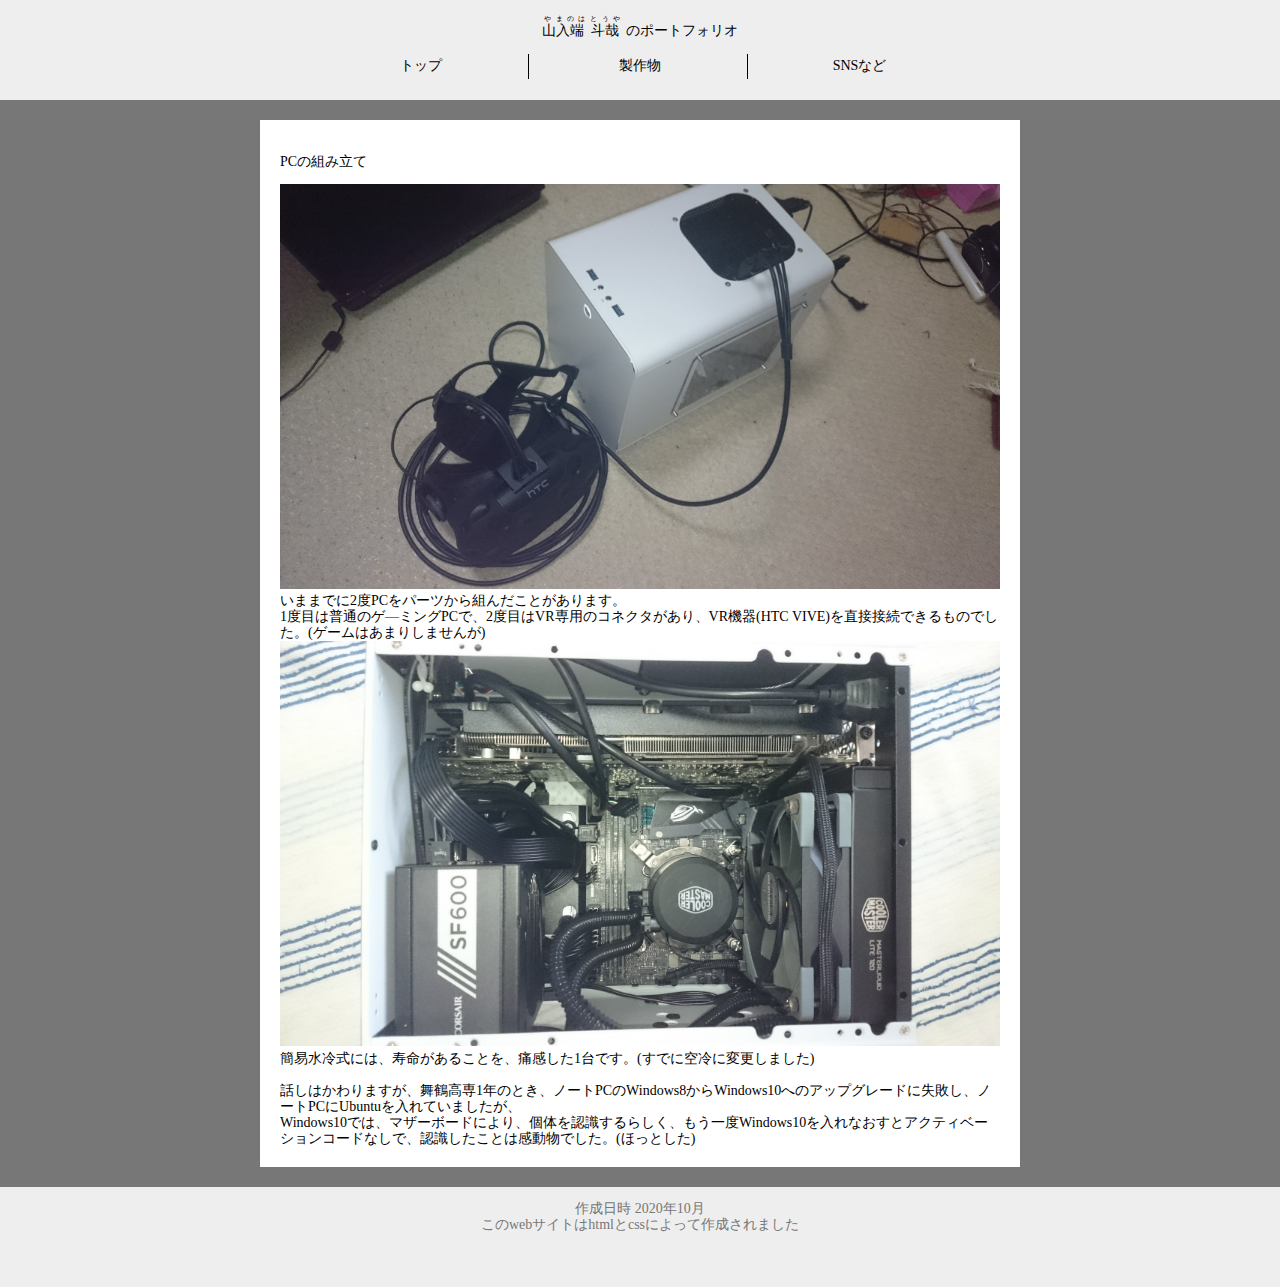
<file: Production/06PC.html>
<!DOCTYPE html>
<html>

<!--------------------------------------------------------------->
<!-- ヘッダ -->
<!--------------------------------------------------------------->

<head>
    <!--文字コード指定-->
    <meta charset="utf-8">
    <!--タイトル-->
    <title>山入端 斗哉のポートフォリオ</title>
    <!--レスポンシブ initial-scale 初期倍率-->
    <meta name="viewport" content="width=device-width, initial-scale=1">
    <!--cssファイル読み込み-->
    <link href="../css/style.css" rel="stylesheet" type="text/css">
    <link href="../css/normalize.css" rel="stylesheet" type="text/css">

</head>

<!--------------------------------------------------------------->
<!-- ボディ -->
<!--------------------------------------------------------------->

<body>
    <div id="header">
        <div class="headertop">
            <ruby>
                <rb>山入端</rb>
                <rt>やまのは</rt>
                <rb>斗哉</rb>
                <rt>とうや</rt>
            </ruby>のポートフォリオ
        </div>
        <!--ヘッダートップ終わり-->
        <div class="nav">
            <div class="container">
                <ul>
                    <li><a href="../index.html">トップ</a></li>
                    <li><a href="../Production.html">製作物</a></li>
                    <li><a href="SNS.html">SNSなど</a></li>
                </ul>
            </div>
        </div>
        <!--ナビゲーションバー終わり-->
    </div>
    <!--ヘッダー終わり------------------------------------------------------------->
    <div id="main">
        <div class="article">
            <p>PCの組み立て</p>
            <img class="box-item-thum" src="../assets/06PC組み立て/DSC_1424.JPG" alt="">
            いままでに2度PCをパーツから組んだことがあります。
            <br>
            1度目は普通のゲ―ミングPCで、2度目はVR専用のコネクタがあり、VR機器(HTC VIVE)を直接接続できるものでした。(ゲームはあまりしませんが)
            <img class="box-item-thum" src="../assets/06PC組み立て/DSC_1417.JPG" alt="">
            簡易水冷式には、寿命があることを、痛感した1台です。(すでに空冷に変更しました)<br><br>
            話しはかわりますが、舞鶴高専1年のとき、ノートPCのWindows8からWindows10へのアップグレードに失敗し、ノートPCにUbuntuを入れていましたが、<br>
            Windows10では、マザーボードにより、個体を認識するらしく、もう一度Windows10を入れなおすとアクティベーションコードなしで、認識したことは感動物でした。(ほっとした)
        </div>
    </div>
    <!--メイン終わり------------------------------------------------------------->

    <div id="footer">
        <p>作成日時 2020年10月
            <br>
            このwebサイトはhtmlとcssによって作成されました
        </p>

    </div>
    <!--フッター終わり------------------------------------------------------------->

</body>


</html>
<!--メモ-->
<!-- VS code での自動成形は Shift + Alt + F -->
<!--span div spanはインライン　divはブロック(改行が付加)-->
<!-- id class idは重複不可 classは重複可-->
</file>
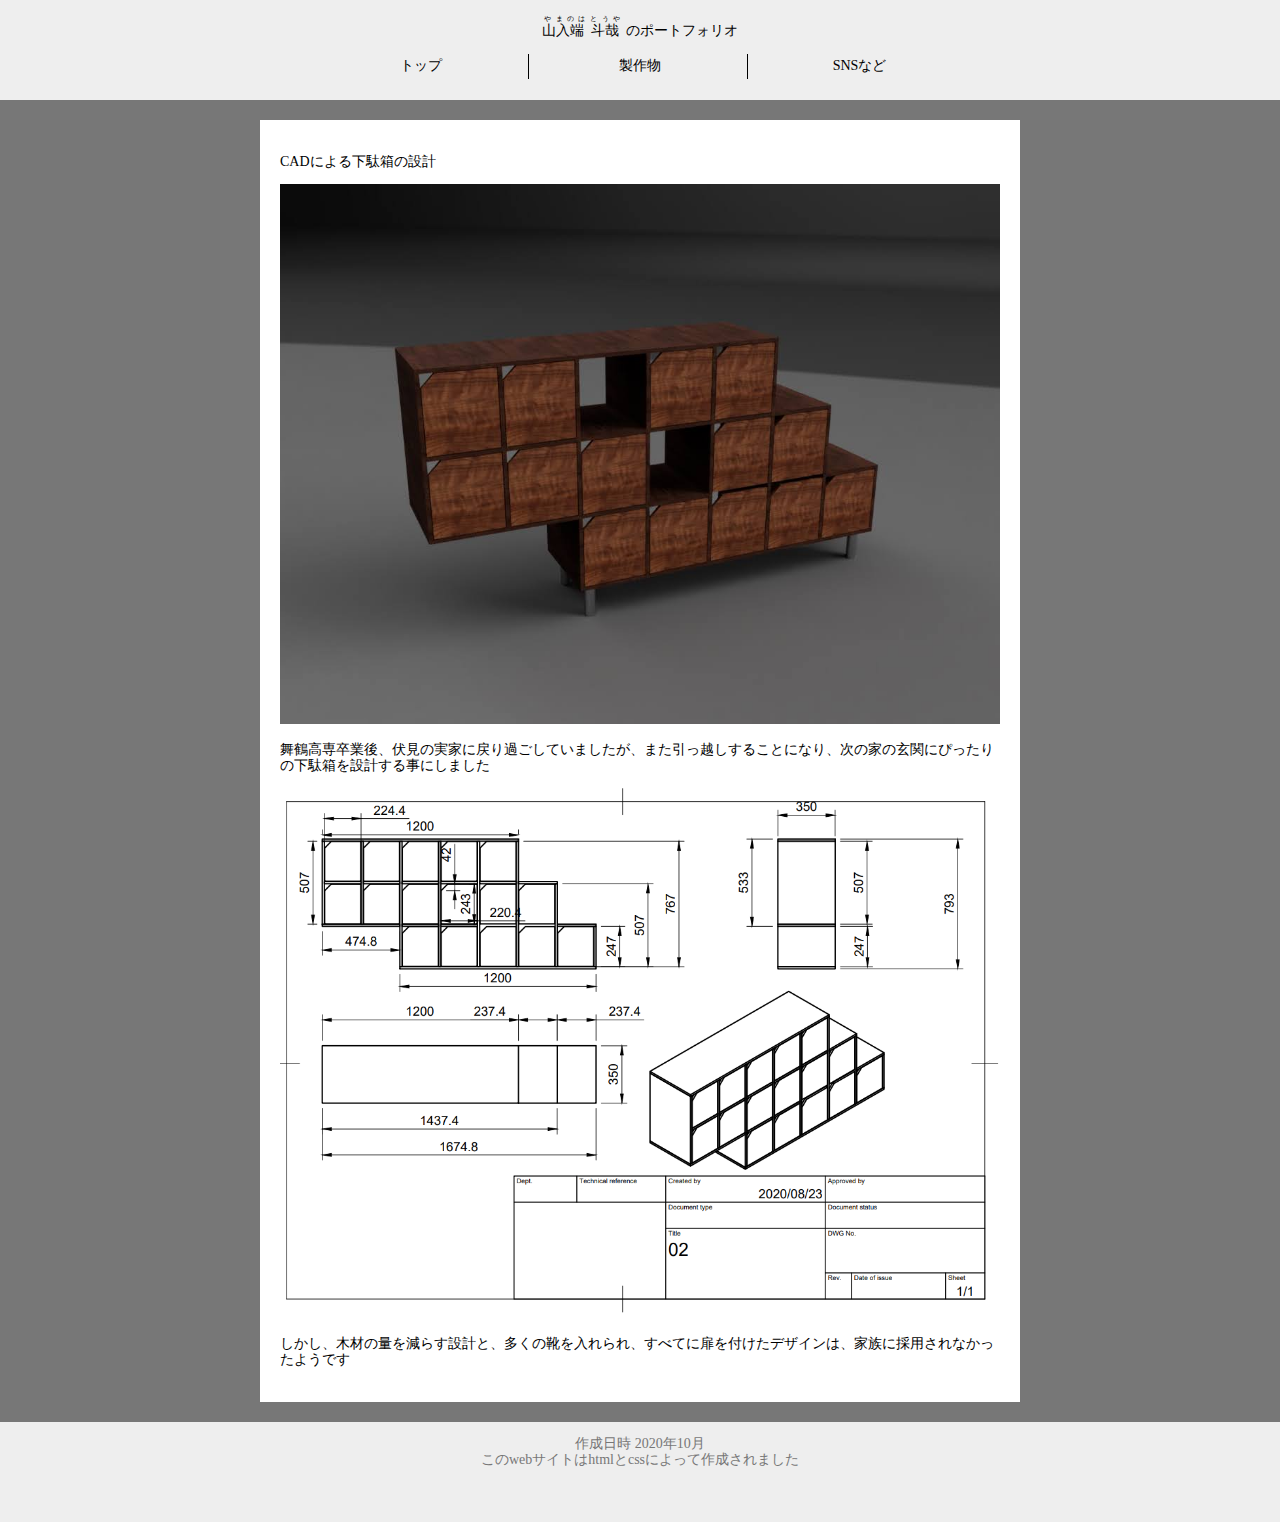
<file: Production/07getabako.html>
<!DOCTYPE html>
<html>

<!--------------------------------------------------------------->
<!-- ヘッダ -->
<!--------------------------------------------------------------->

<head>
    <!--文字コード指定-->
    <meta charset="utf-8">
    <!--タイトル-->
    <title>山入端 斗哉のポートフォリオ</title>
    <!--レスポンシブ initial-scale 初期倍率-->
    <meta name="viewport" content="width=device-width, initial-scale=1">
    <!--cssファイル読み込み-->
    <link href="../css/style.css" rel="stylesheet" type="text/css">
    <link href="../css/normalize.css" rel="stylesheet" type="text/css">

</head>

<!--------------------------------------------------------------->
<!-- ボディ -->
<!--------------------------------------------------------------->

<body>
    <div id="header">
        <div class="headertop">
            <ruby>
                <rb>山入端</rb>
                <rt>やまのは</rt>
                <rb>斗哉</rb>
                <rt>とうや</rt>
            </ruby>のポートフォリオ
        </div>
        <!--ヘッダートップ終わり-->

        <div class="nav">
            <div class="container">
                <ul>
                    <li><a href="../index.html">トップ</a></li>
                    <li><a href="../Production.html">製作物</a></li>
                    <li><a href="SNS.html">SNSなど</a></li>
                </ul>
            </div>
        </div>
        <!--ナビゲーションバー終わり-->
    </div>
    <!--ヘッダー終わり------------------------------------------------------------->
    <div id="main">
        <div class="article">
            <p>CADによる下駄箱の設計</p>
            <img class="box-item-thum" src="../assets/07下駄箱/getabako.jpg" alt="">
            <p>舞鶴高専卒業後、伏見の実家に戻り過ごしていましたが、また引っ越しすることになり、次の家の玄関にぴったりの下駄箱を設計する事にしました</p>
            <img class="box-item-thum" src="../assets/07下駄箱/下駄箱.PNG" alt="">
            <p>しかし、木材の量を減らす設計と、多くの靴を入れられ、すべてに扉を付けたデザインは、家族に採用されなかったようです</p>



        </div>
    </div>
    <!--メイン終わり------------------------------------------------------------->

    <div id="footer">
        <p>作成日時 2020年10月
            <br>
            このwebサイトはhtmlとcssによって作成されました
        </p>

    </div>
    <!--フッター終わり------------------------------------------------------------->

</body>


</html>
<!--メモ-->
<!-- VS code での自動成形は Shift + Alt + F -->
<!--span div spanはインライン　divはブロック(改行が付加)-->
<!-- id class idは重複不可 classは重複可-->
</file>
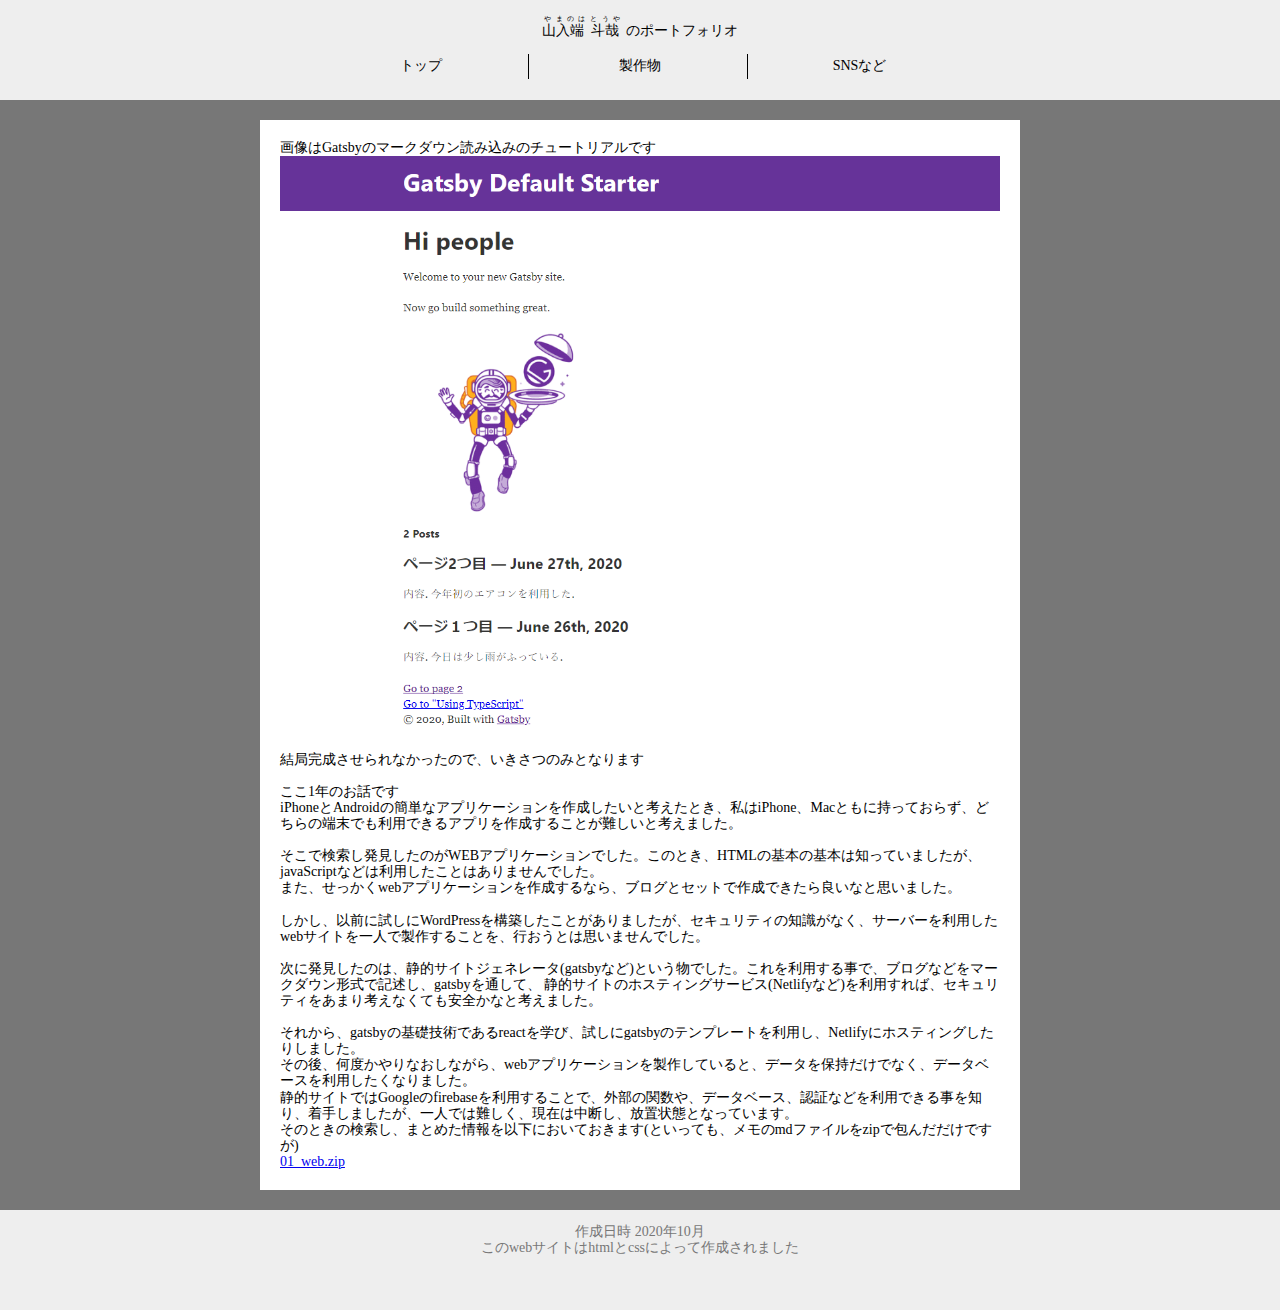
<file: Production/09www.html>
<!DOCTYPE html>
<html>

<!--------------------------------------------------------------->
<!-- ヘッダ -->
<!--------------------------------------------------------------->

<head>
    <!--文字コード指定-->
    <meta charset="utf-8">
    <!--タイトル-->
    <title>山入端 斗哉のポートフォリオ</title>
    <!--レスポンシブ initial-scale 初期倍率-->
    <meta name="viewport" content="width=device-width, initial-scale=1">
    <!--cssファイル読み込み-->
    <link href="../css/style.css" rel="stylesheet" type="text/css">
    <link href="../css/normalize.css" rel="stylesheet" type="text/css">

</head>

<!--------------------------------------------------------------->
<!-- ボディ -->
<!--------------------------------------------------------------->

<body>
    <div id="header">
        <div class="headertop">
            <ruby>
                <rb>山入端</rb>
                <rt>やまのは</rt>
                <rb>斗哉</rb>
                <rt>とうや</rt>
            </ruby>のポートフォリオ
        </div>
        <!--ヘッダートップ終わり-->

        <div class="nav">
            <div class="container">
                <ul>
                    <li><a href="../index.html">トップ</a></li>
                    <li><a href="../Production.html">製作物</a></li>
                    <li><a href="SNS.html">SNSなど</a></li>
                </ul>
            </div>
        </div>
        <!--ナビゲーションバー終わり-->
    </div>
    <!--ヘッダー終わり------------------------------------------------------------->
    <div id="main">

        <div class="article">
            画像はGatsbyのマークダウン読み込みのチュートリアルです
            <img class="box-item-thum" src="../assets/09react/001.PNG" alt="">
            結局完成させられなかったので、いきさつのみとなります
            <br><br>
            ここ1年のお話です<br>
            iPhoneとAndroidの簡単なアプリケーションを作成したいと考えたとき、私はiPhone、Macともに持っておらず、どちらの端末でも利用できるアプリを作成することが難しいと考えました。
            <br><br>
            そこで検索し発見したのがWEBアプリケーションでした。このとき、HTMLの基本の基本は知っていましたが、javaScriptなどは利用したことはありませんでした。<br>
            また、せっかくwebアプリケーションを作成するなら、ブログとセットで作成できたら良いなと思いました。<br><br>
            しかし、以前に試しにWordPressを構築したことがありましたが、セキュリティの知識がなく、サーバーを利用したwebサイトを一人で製作することを、行おうとは思いませんでした。
            <br><br>
            次に発見したのは、静的サイトジェネレータ(gatsbyなど)という物でした。これを利用する事で、ブログなどをマークダウン形式で記述し、gatsbyを通して、
            静的サイトのホスティングサービス(Netlifyなど)を利用すれば、セキュリティをあまり考えなくても安全かなと考えました。<br><br>
            それから、gatsbyの基礎技術であるreactを学び、試しにgatsbyのテンプレートを利用し、Netlifyにホスティングしたりしました。<br>
            その後、何度かやりなおしながら、webアプリケーションを製作していると、データを保持だけでなく、データベースを利用したくなりました。<br>
            静的サイトではGoogleのfirebaseを利用することで、外部の関数や、データベース、認証などを利用できる事を知り、着手しましたが、一人では難しく、現在は中断し、放置状態となっています。
            <br>
            そのときの検索し、まとめた情報を以下においておきます(といっても、メモのmdファイルをzipで包んだだけですが) <br>

            <a href="../assets/09react/01_web.zip">01_web.zip</a>
        </div>
    </div>
    <!--メイン終わり------------------------------------------------------------->

    <div id="footer">
        <p>作成日時 2020年10月
            <br>
            このwebサイトはhtmlとcssによって作成されました
        </p>

    </div>
    <!--フッター終わり------------------------------------------------------------->

</body>


</html>
<!--メモ-->
<!-- VS code での自動成形は Shift + Alt + F -->
<!--span div spanはインライン　divはブロック(改行が付加)-->
<!-- id class idは重複不可 classは重複可-->
</file>
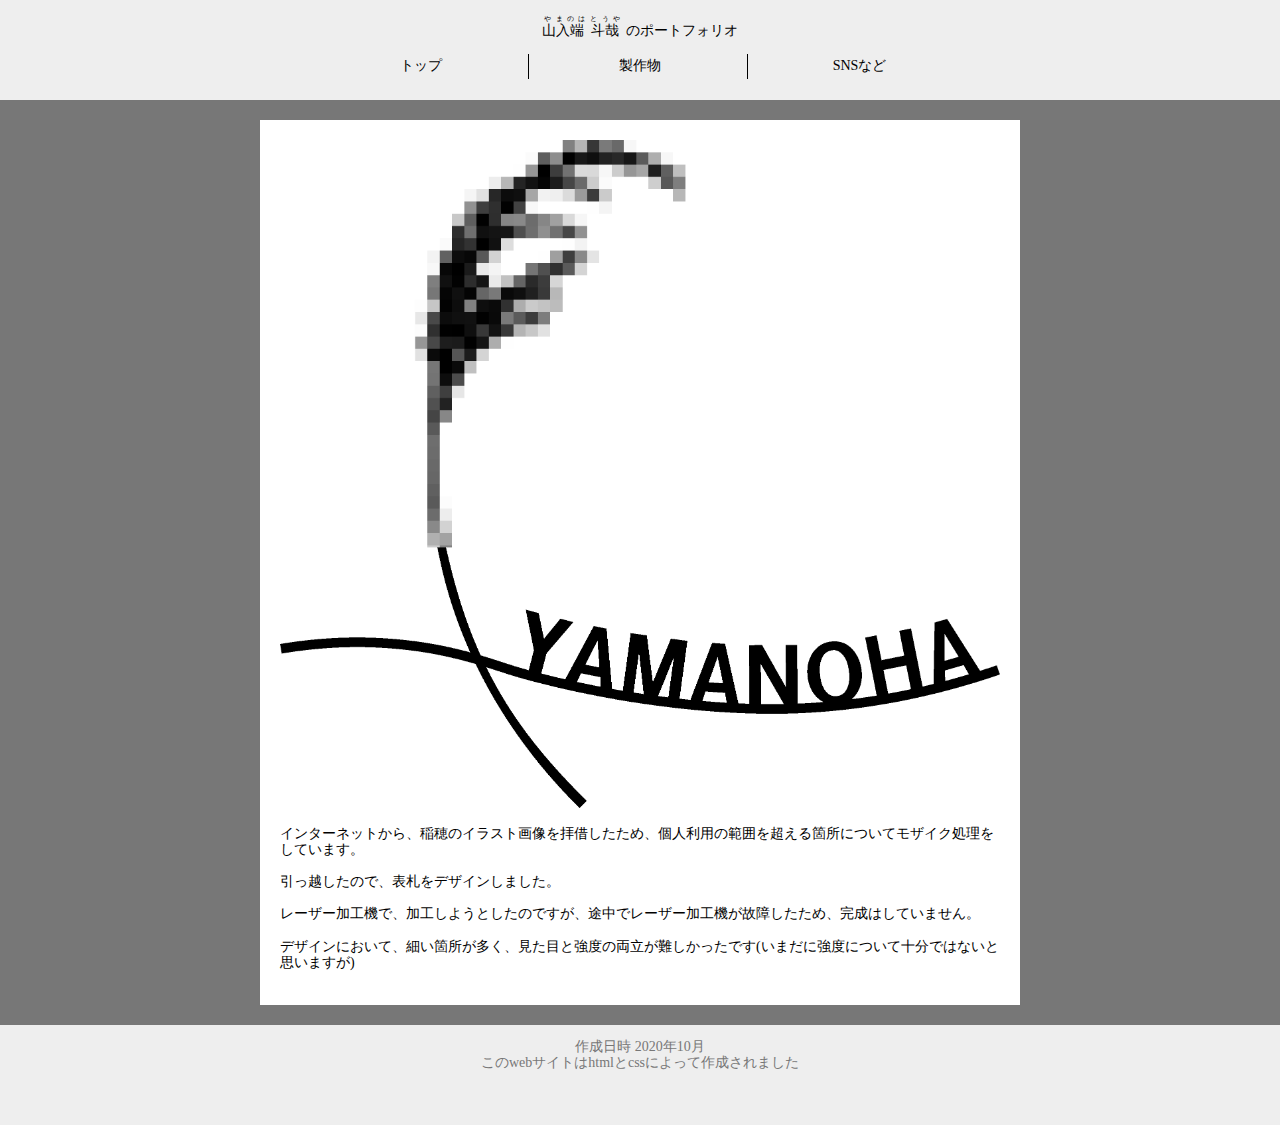
<file: Production/10_hyousatu.html>
<!DOCTYPE html>
<html>

<!--------------------------------------------------------------->
<!-- ヘッダ -->
<!--------------------------------------------------------------->

<head>
    <!--文字コード指定-->
    <meta charset="utf-8">
    <!--タイトル-->
    <title>山入端 斗哉のポートフォリオ</title>
    <!--レスポンシブ initial-scale 初期倍率-->
    <meta name="viewport" content="width=device-width, initial-scale=1">
    <!--cssファイル読み込み-->
    <link href="../css/style.css" rel="stylesheet" type="text/css">
    <link href="../css/normalize.css" rel="stylesheet" type="text/css">

</head>

<!--------------------------------------------------------------->
<!-- ボディ -->
<!--------------------------------------------------------------->

<body>
    <div id="header">
        <div class="headertop">
            <ruby>
                <rb>山入端</rb>
                <rt>やまのは</rt>
                <rb>斗哉</rb>
                <rt>とうや</rt>
            </ruby>のポートフォリオ
        </div>
        <!--ヘッダートップ終わり-->

        <div class="nav">
            <div class="container">
                <ul>
                    <li><a href="../index.html">トップ</a></li>
                    <li><a href="../Production.html">製作物</a></li>
                    <li><a href="SNS.html">SNSなど</a></li>
                </ul>
            </div>
        </div>
        <!--ナビゲーションバー終わり-->
    </div>
    <!--ヘッダー終わり------------------------------------------------------------->
    <div id="main">
        <div class="article">
            <img class="box-item-thum" src="../assets/10表札/yamanoha.png" alt="">
            <p>
                インターネットから、稲穂のイラスト画像を拝借したため、個人利用の範囲を超える箇所についてモザイク処理をしています。
                <br><br>
                引っ越したので、表札をデザインしました。<br>
                <br>
                レーザー加工機で、加工しようとしたのですが、途中でレーザー加工機が故障したため、完成はしていません。
                <br><br>
                デザインにおいて、細い箇所が多く、見た目と強度の両立が難しかったです(いまだに強度について十分ではないと思いますが)</p>
        </div>
    </div>
    <!--メイン終わり------------------------------------------------------------->

    <div id="footer">
        <p>作成日時 2020年10月
            <br>
            このwebサイトはhtmlとcssによって作成されました
        </p>

    </div>
    <!--フッター終わり------------------------------------------------------------->

</body>


</html>
<!--メモ-->
<!-- VS code での自動成形は Shift + Alt + F -->
<!--span div spanはインライン　divはブロック(改行が付加)-->
<!-- id class idは重複不可 classは重複可-->
</file>
<file: css/style.css>
html {
  font-size: 62.5%;
  color: #000000;
}
@media screen and(max-width: 560px) {
  html {
    font-size: 2.66vw; /* 10/375*100 */
  }
}
body {
  font-size: 1.4rem; /* basic size 14px */

  position: relative; /*子が絶対での位置指定を行う場合、親はstatic以外である必要あり*/
  min-height: 100vh;
  /*  ;
*/
}
/***********************************************************************/
/*ヘッダー*/
/***********************************************************************/
#header {
  z-index: 1; /*手前に*/

  width: 100%;
  padding: 0;

  position: fixed;

  height: 100px;
  background-color: #eeeeee;
}
#header .headertop {
  padding: 0;
  margin: 15px;
  text-align: center; /*中央よせ*/
}
.nav {
  text-align: center; /*中央よせ*/
}
.nav ul {
  margin: 0;
  padding: 0;
  list-style-type: none; /*リストの●なし*/
}
.nav li {
  display: inline-block; /*横並びのブロック要素*/
  margin: 0;
  padding: 4px;
  text-align: center; /*中央よせ*/
  width: 30%;
  height: 25px;
  box-sizing: border-box;
  position: relative;
  overflow: hidden;
  position: relative;
}
/*ナビゲーションバーのリンクの色を変えない＋下線なし*/
.nav a:link,
a:visited,
a:active {
  color: #000000;
  text-decoration: none;
}
/* hoverはマウスが上を通過したとき*/
.nav li:hover {
  opacity: 0.7; /*半透明*/
}
/*メニュー仕切り*/
.nav li::after {
  content: "";
  position: absolute;
  width: 1px;
  height: 25px;
  right: 0;
  top: 0px;
  background: #000000;
}
.nav li:last-child::after {
  content: none;
}
/***********************************************************************/
/*メインコンテンツ*/
/***********************************************************************/
#main {
  padding-top: 100px; /*ヘッダの分あける*/
  padding-bottom: 100px;
  background-color: #777777;
  min-height: calc(100vh - 200px);
}

/*コンテンツを記述する板*/
.article {
  max-width: 720px;
  margin: 20px auto; /*ブロック要素を中央よせ*/
  padding: 20px;
  background-color: #ffffff;
}

@media (max-width: 560px) {
  .article {
    margin: 0px 0px;
    max-width: 720px;
    padding: 20px;
    background-color: #ffffff;
  }
}
.container {
  max-width: 720px;
  margin: 0 auto;
  padding: 0 30px;
}

.about {
}

/*リフレックスボックス　https://chot.design/responsive-web-design-coding/ebf4d2aba6ad/*/
.box {
  display: flex;
  flex-wrap: wrap;
  justify-content: center;
  margin: 0 auto;
  padding-top: 50px;
  padding-right: 20px;
  padding-bottom: 50px;
  padding-left: 20px;
  max-width: 1280px;
}
.box-item {
  padding-right: 5px;
  padding-left: 5px;
  width: 300px;
}
.box-item-thum {
  width: 100%;
}
.box-item-thum img {
  width: 100%;
}
.box-item-title {
  padding-top: 10px;
  padding-bottom: 30px;
  font-size: 16px;
}
/*リフレックスボックス　終わり*/

video {
  width: 100%;
  max-width: 720px;
  height: auto;
}

.youtube {
  width: 100%;
  height: 0;
  position: relative;
  padding-bottom: 56.25%;
}
.youtube iframe {
  position: absolute;
  width: 100%;
  height: 100%;
  left: 0;
  right: 0;
  top: 0;
  bottom: 0;
}
/***********************************************************************/
/*フッター*/
/***********************************************************************/
#footer {
  color: #777777;
  background-color: #eeeeee;
  width: 100%;
  height: 100px;
  text-align: center;
  position: absolute; /*←絶対位置（親基準）*/
  bottom: 0; /*下に固定*/
}

/*以下メモ*/
/* .はクラス #はid */
/* vw vh ビューポート基準の単位*/
/* margin auto で中央よせ*/
</file>
